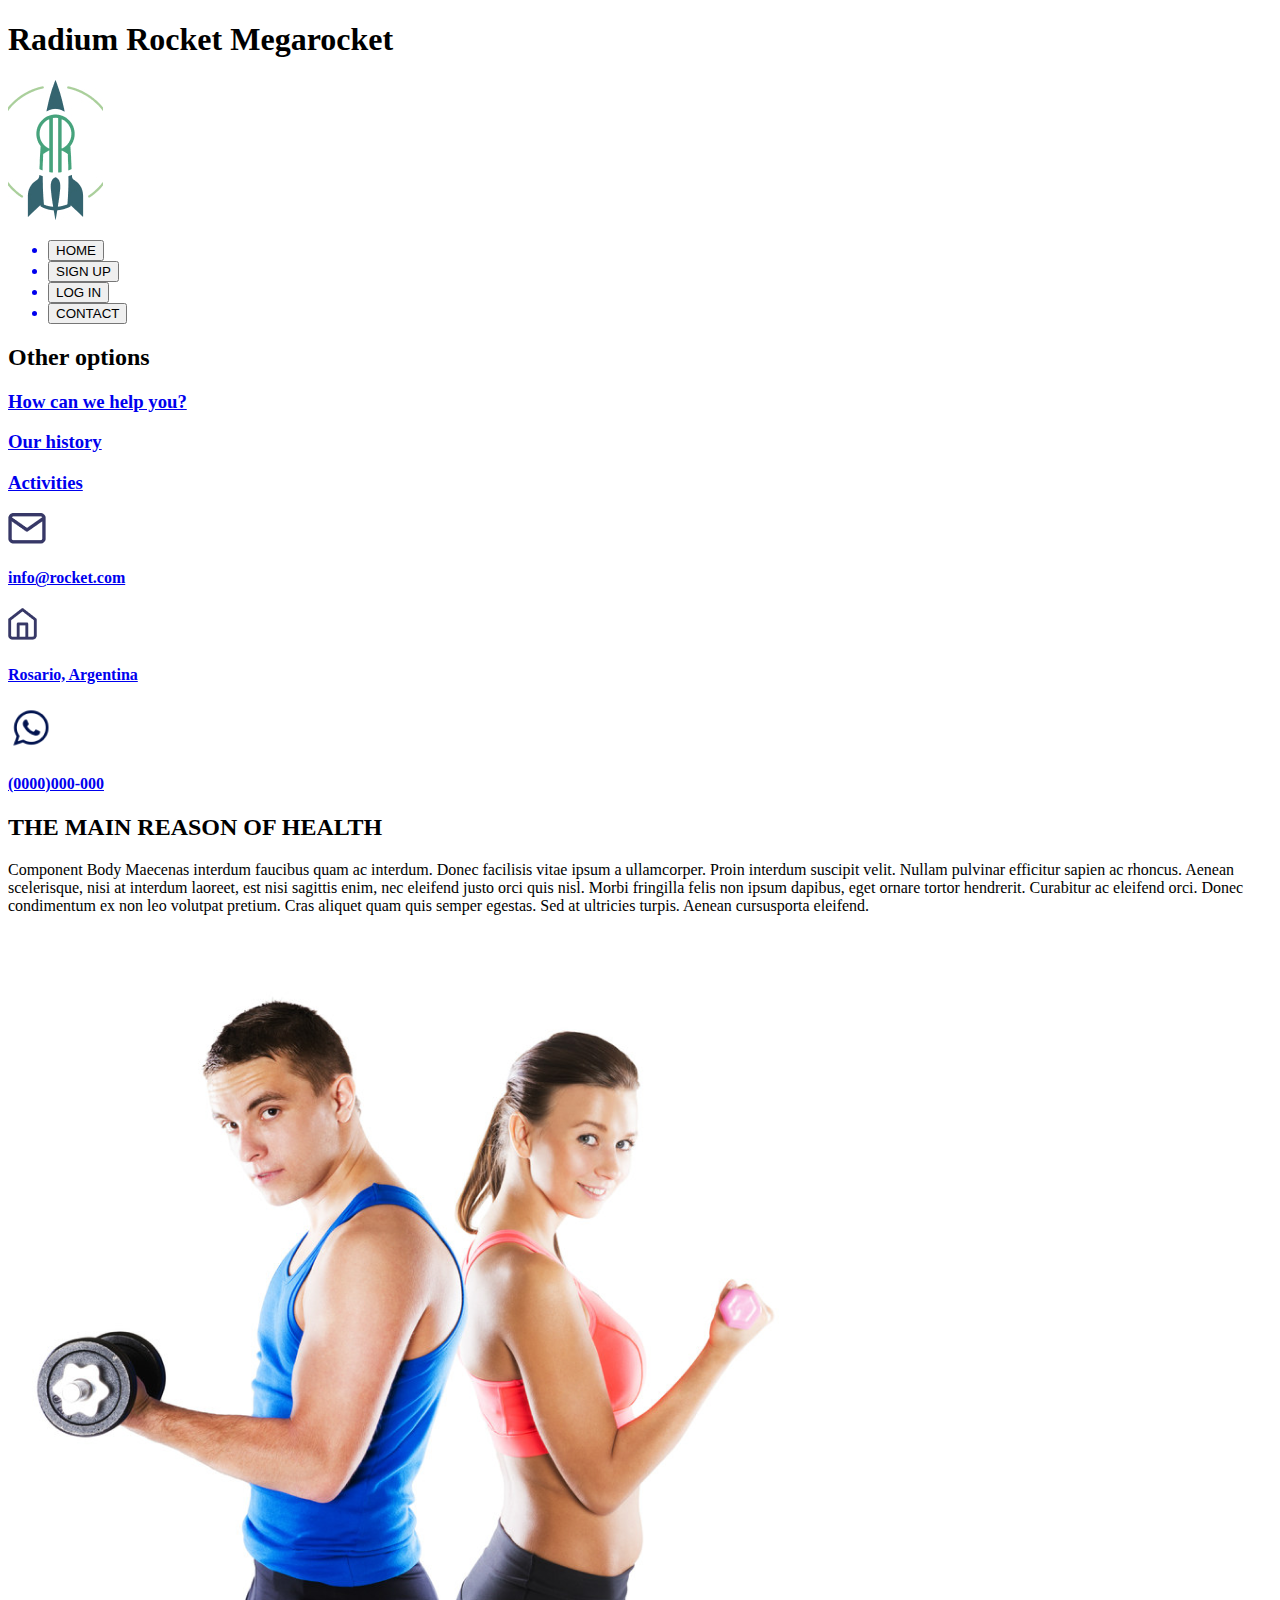
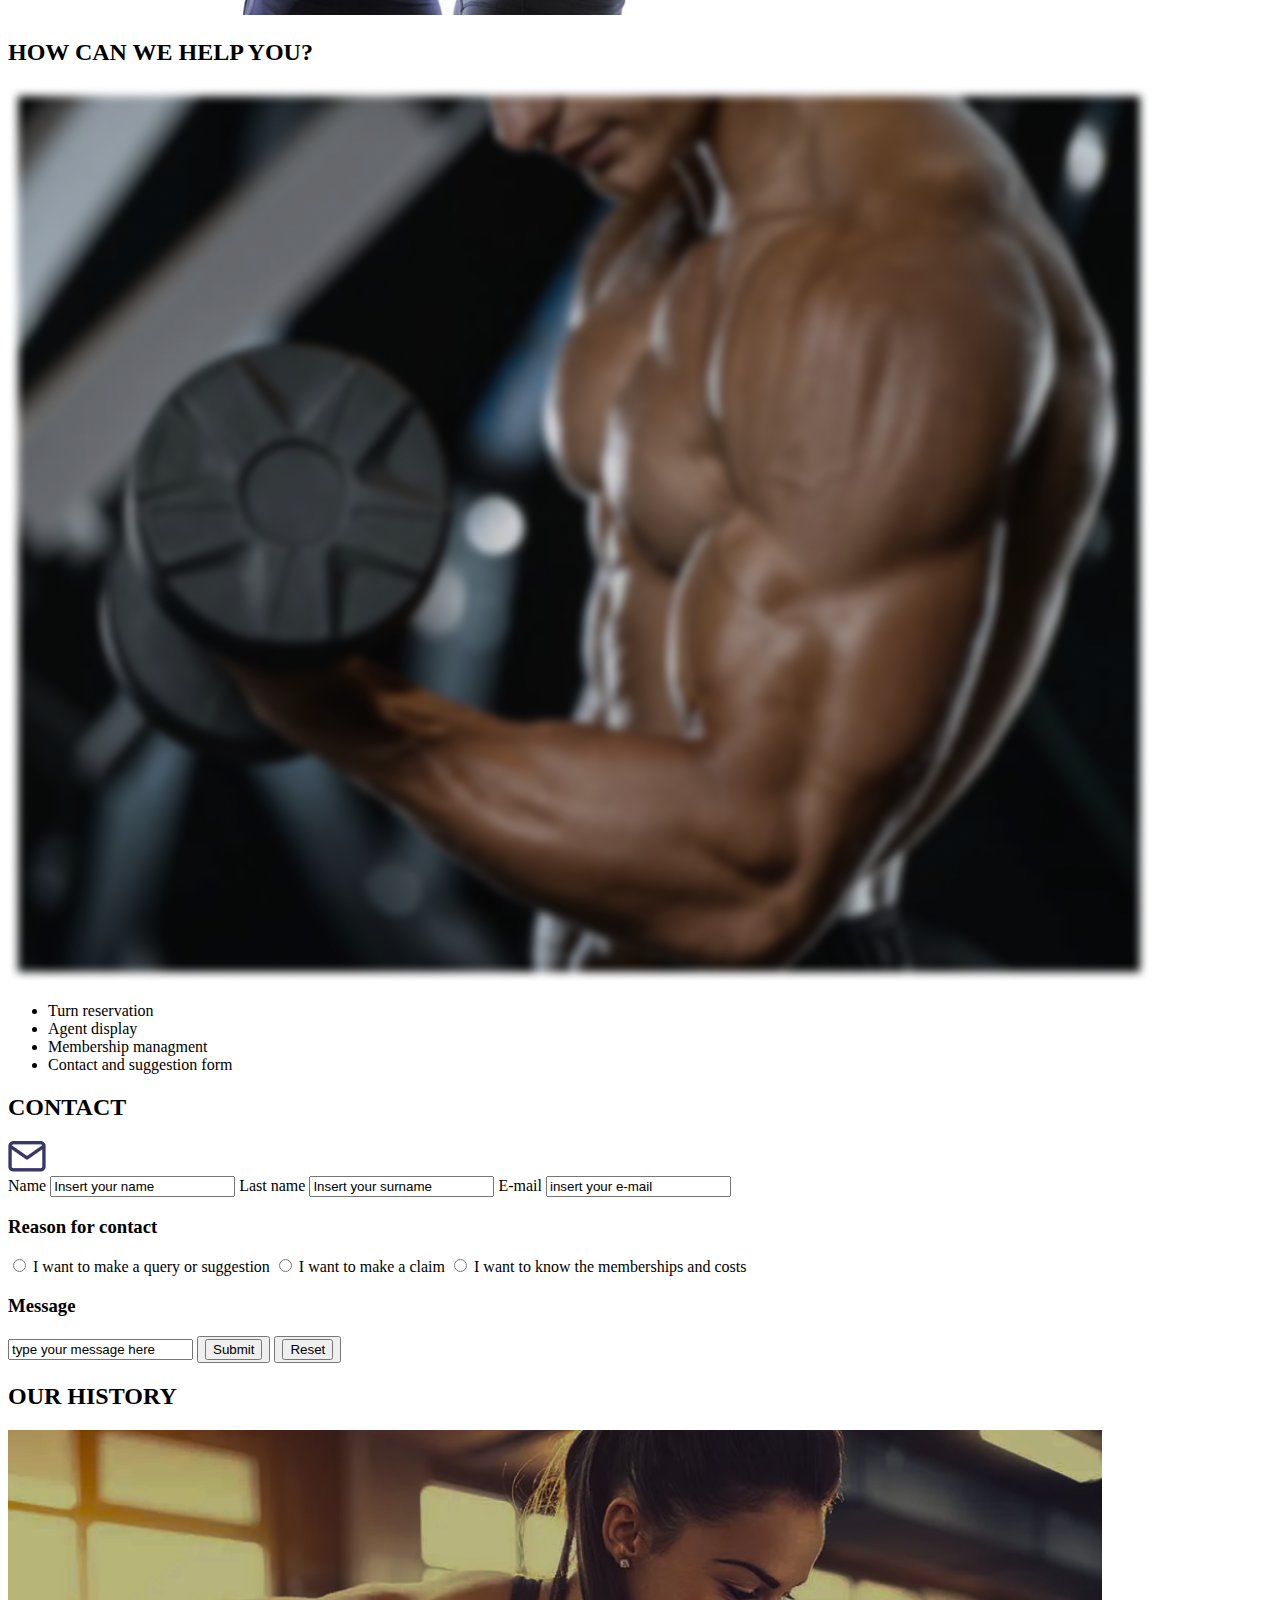
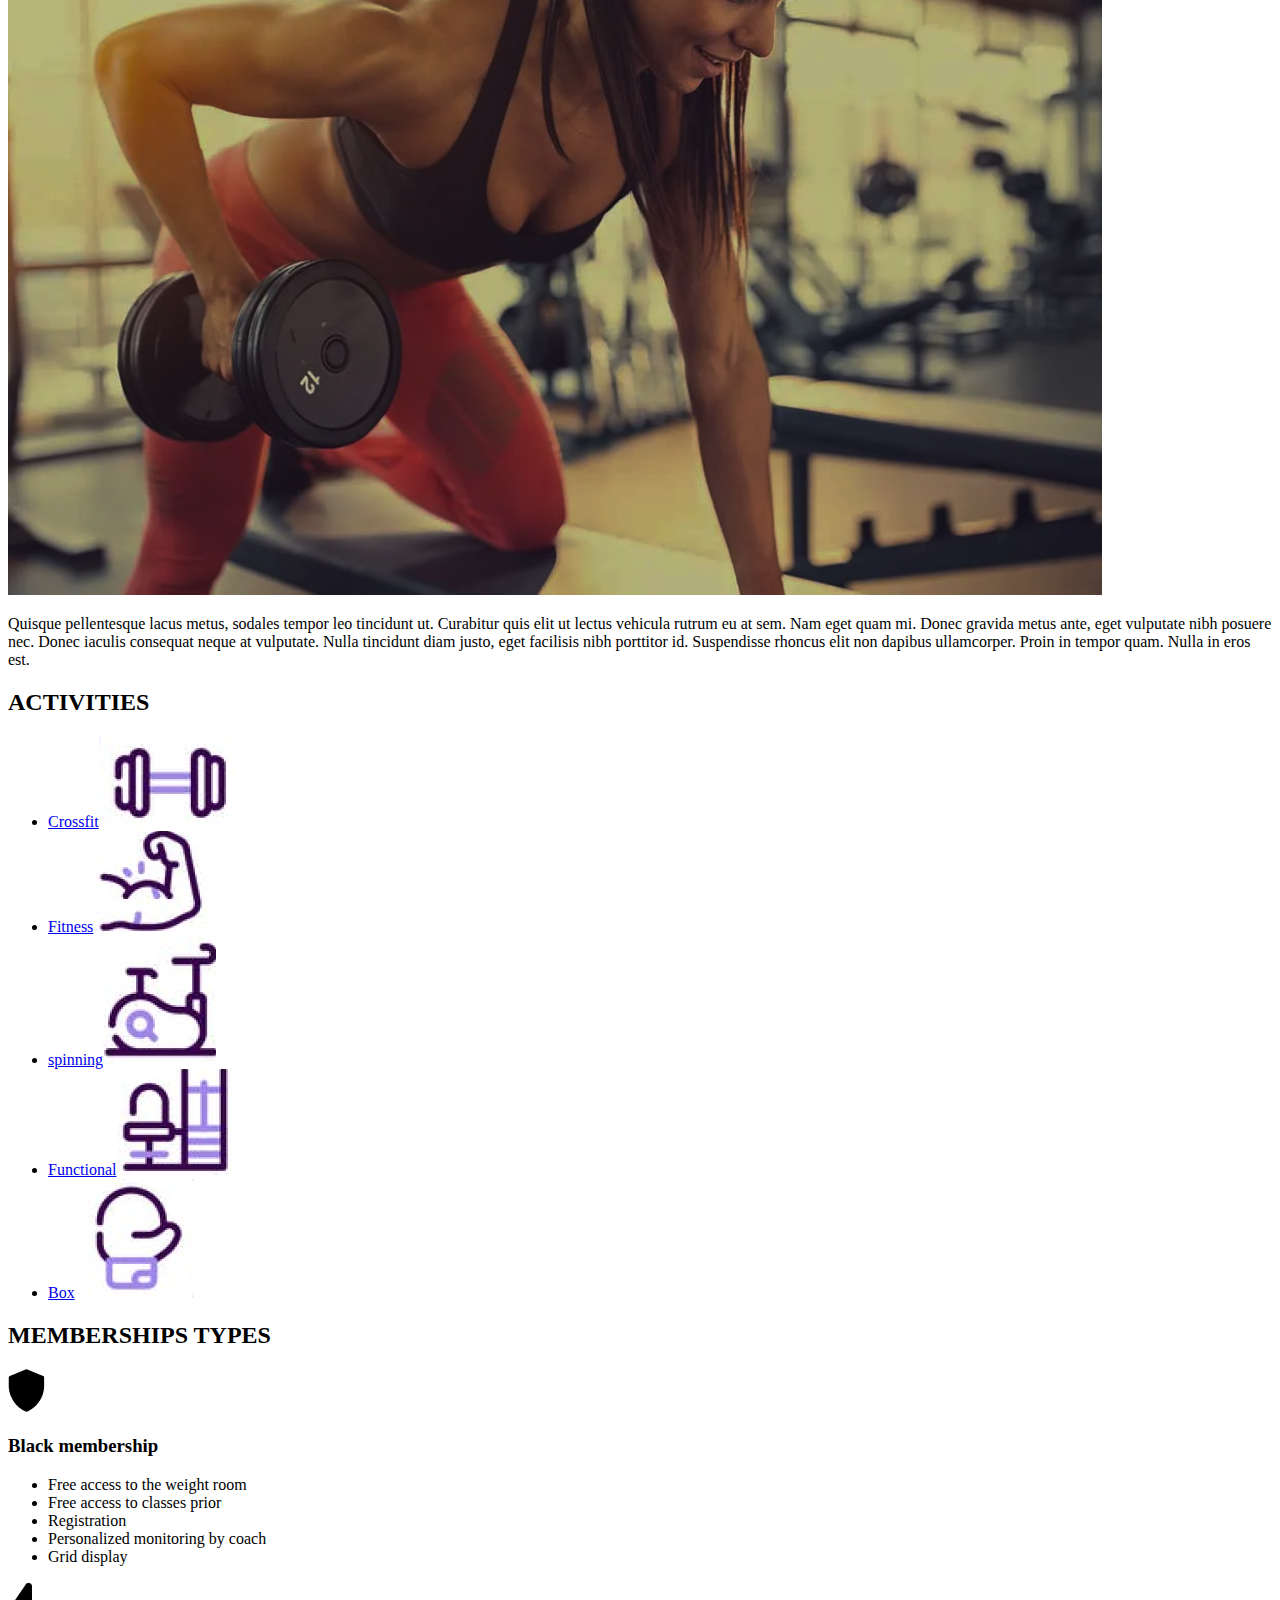
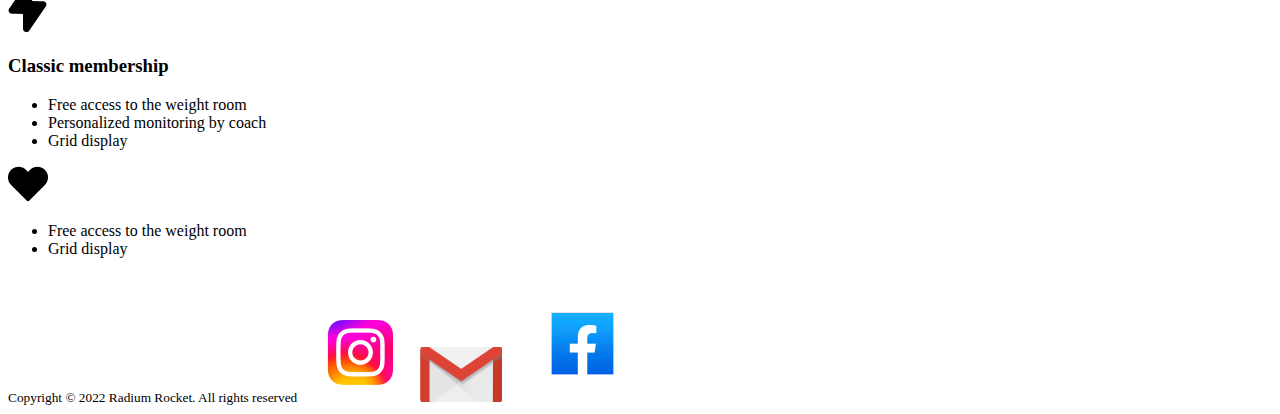
<file: Week-02/index.html>
<!DOCTYPE html>
<html>
    <head>
        <title> Radium Rocket Megarocket </title>
    </head>
    <body>
        <header>
            <h1>Radium Rocket Megarocket</h1>
        </header>
        <aside>
            <img src="./img/logo-rr.jpg" alt="Logoship">
            <nav>
                <ul>
                    <a href="#Presentation"><li><button>HOME</button></li></a>
                    <a href="wwww.signup.com"><li><BUtton>SIGN UP</BUtton></li></a>
                    <a href="www.login.com"><li><button>LOG IN</button></li></a>
                    <a href="#Contact"><li><button>CONTACT</li></button></a>
                </ul>
                <h2>Other options</h2>
                <a href="#How can we help you?"><h3>How can we help you?</h3></a>
                <a href="#Our history"><h3>Our history</h3></a>
                <a href="#activities and memberships"><h3>Activities</h3></a>
            </nav>
                <img src="./img/mail.png" alt="mail logoship">
                <a href="https://www.gmail.com/mail/help/intl/es/about.html?iframe"><h4>info@rocket.com</h4></a>
                <img src="./img/logo-casa.png" alt="house logoship">
                <a href="https://www.google.com.ar/maps/place/Rosario,+Santa+Fe/@-32.9520457,-60.7666799,12z/data=!3m1!4b1!4m6!3m5!1s0x95b6539335d7d75b:0xec4086e90258a557!8m2!3d-32.9587022!4d-60.6930416!16zL20vMDJ0YjE3"><h4>Rosario, Argentina</h4></a>
                <img src="./img/whatsapp.png" alt="whatsapp logoship">
                <a href="https://www.whatsapp.com/?lang=es"><h4>(0000)000-000</h4></a>
        </aside>
        <section id="Presentation">
            <h2>THE MAIN REASON OF HEALTH</h2>
            <p>
                Component Body Maecenas interdum faucibus quam ac interdum. Donec facilisis vitae ipsum a ullamcorper.
                Proin interdum suscipit velit. Nullam pulvinar efficitur sapien ac rhoncus. Aenean scelerisque,
                nisi at interdum laoreet, est nisi sagittis enim, nec eleifend justo orci quis nisl. Morbi fringilla
                felis non ipsum dapibus, eget ornare tortor hendrerit. Curabitur ac eleifend orci. Donec condimentum 
                ex non leo volutpat pretium. Cras aliquet quam quis semper egestas. Sed at ultricies turpis.
                Aenean cursusporta eleifend.
            </p>
            <img src="./img/hombre-mujer.png" alt="picture of a men and women donig excercise">
        </section>
        <section id="How can we help you?">
            <h2>HOW CAN WE HELP YOU?</h2>
            <img src="./img/hombre.png" alt="Picture of men arm">
            <ul>
                <li>Turn reservation</li>
                <li>Agent display</li>
                <li>Membership managment</a>
                <li>Contact and suggestion form</li>
            </ul>
        </section>
        <section id="Contact">
            <h2>CONTACT</h2>
            <img src="./img/mail.png" alt="mail logoship">
            <form action="/contact">
                <label for="fname">Name</label>
                <input type="Insert your name" id="Name" name="fname" value="Insert your name">
                <label for="lname">Last name</label>
                <input type="Insert your last name" id="lname" name="lname" value="Insert your surname">
                <label for="E-mail">E-mail</label>
                <input type="insert your e-mail" id="E-mail" name="E-mail" value="insert your e-mail">
            </form>
            <h3>Reason for contact</h3>
            <form>
                <input type="radio" name="Reason for contact" value="query">
                <label>I want to make a query or suggestion</label>
                <input type="radio" name="Reason for contact" value="claim">
                <label>I want to make a claim</label>
                <input type="radio" name="Reason for contact" value="membrships and costs">
                <label>I want to know the memberships and costs</label>
            </form>
            <h3>Message</h3>
            <input type="text" name="message" value="type your message here">
            <button>
                <input type="submit">
            </button>
            <button>
                <input type="reset">
            </button>
        </section>
        <section id="Our history">
            <h2>OUR HISTORY</h2>
            <img src="./img/mujer-mancuerna.png" alt="Women with a dumbbell">
            <p>
                Quisque pellentesque lacus metus, sodales tempor leo tincidunt ut.
                Curabitur quis elit ut lectus vehicula rutrum eu at sem. Nam eget quam mi. 
                Donec gravida metus ante, eget vulputate nibh posuere nec. Donec iaculis consequat
                neque at vulputate. Nulla tincidunt diam justo, eget facilisis nibh porttitor id.
                Suspendisse rhoncus elit non dapibus ullamcorper. Proin in tempor quam. Nulla in eros est.
            </p>
        </section>
        <section id="activities and memberships">
            <h2>ACTIVITIES</h2>
            <ul>
                <li><a href="crossfit">Crossfit</a><img src="img/mancuerna.png" alt="dumbbell"></li>
                <li><a href="fitness">Fitness</a><img src="img/brazo.png" alt="arm"></li>
                <li><a href="spinning">spinning</a><img src="img/spining.png" alt="stationary bike"></li>
                <li><a href="functional">Functional</a><img src="img/functional.png" alt="functional machine"></li>
                <li><a href="box">Box</a><img src="img/box.png" alt="boxing glove"></li>
            </ul>
            <h2>MEMBERSHIPS TYPES</h2>
            <a href="www.black.com"><img src="img/black.png" alt="shield"></a>
            <h3>Black membership</h3>
            <ul>
                <li>Free access to the weight room</li>
                <li>Free access to classes prior</li>
                <li>Registration</li>
                <li>Personalized monitoring by coach</li>
                <li>Grid display</li>
            </ul>
            <a href="www.classic.com"><img src="img/classic.png" alt="ray"></a>
            <h3>Classic membership</h3>
            <ul>
                <li>Free access to the weight room</li>
                <li>Personalized monitoring by coach</li>
                <li>Grid display</li>
            </ul>
            <a href="www.only.com"><img src="img/only.png" alt="Heart"></a>
            <ul>
                <li>Free access to the weight room</li>
                <li>Grid display</li>
            </ul>
        </section>
        <footer>
            <small>
            Copyright © 2022 Radium Rocket. All rights reserved
            </small>
            <a href="https://www.instagram.com/"><img src="img/instagram.png" alt="instagram logoship"></a>
            <a href="https://www.google.com/intl/es-419/gmail/about/"><img src="img/gmail.png" alt="gmail logoship"></a>
            <a href="https://www.facebook.com/"><img src="img/facebook.png" alt="facebook logoship"></a>
        </footer>
    </body>
</html>
</file>
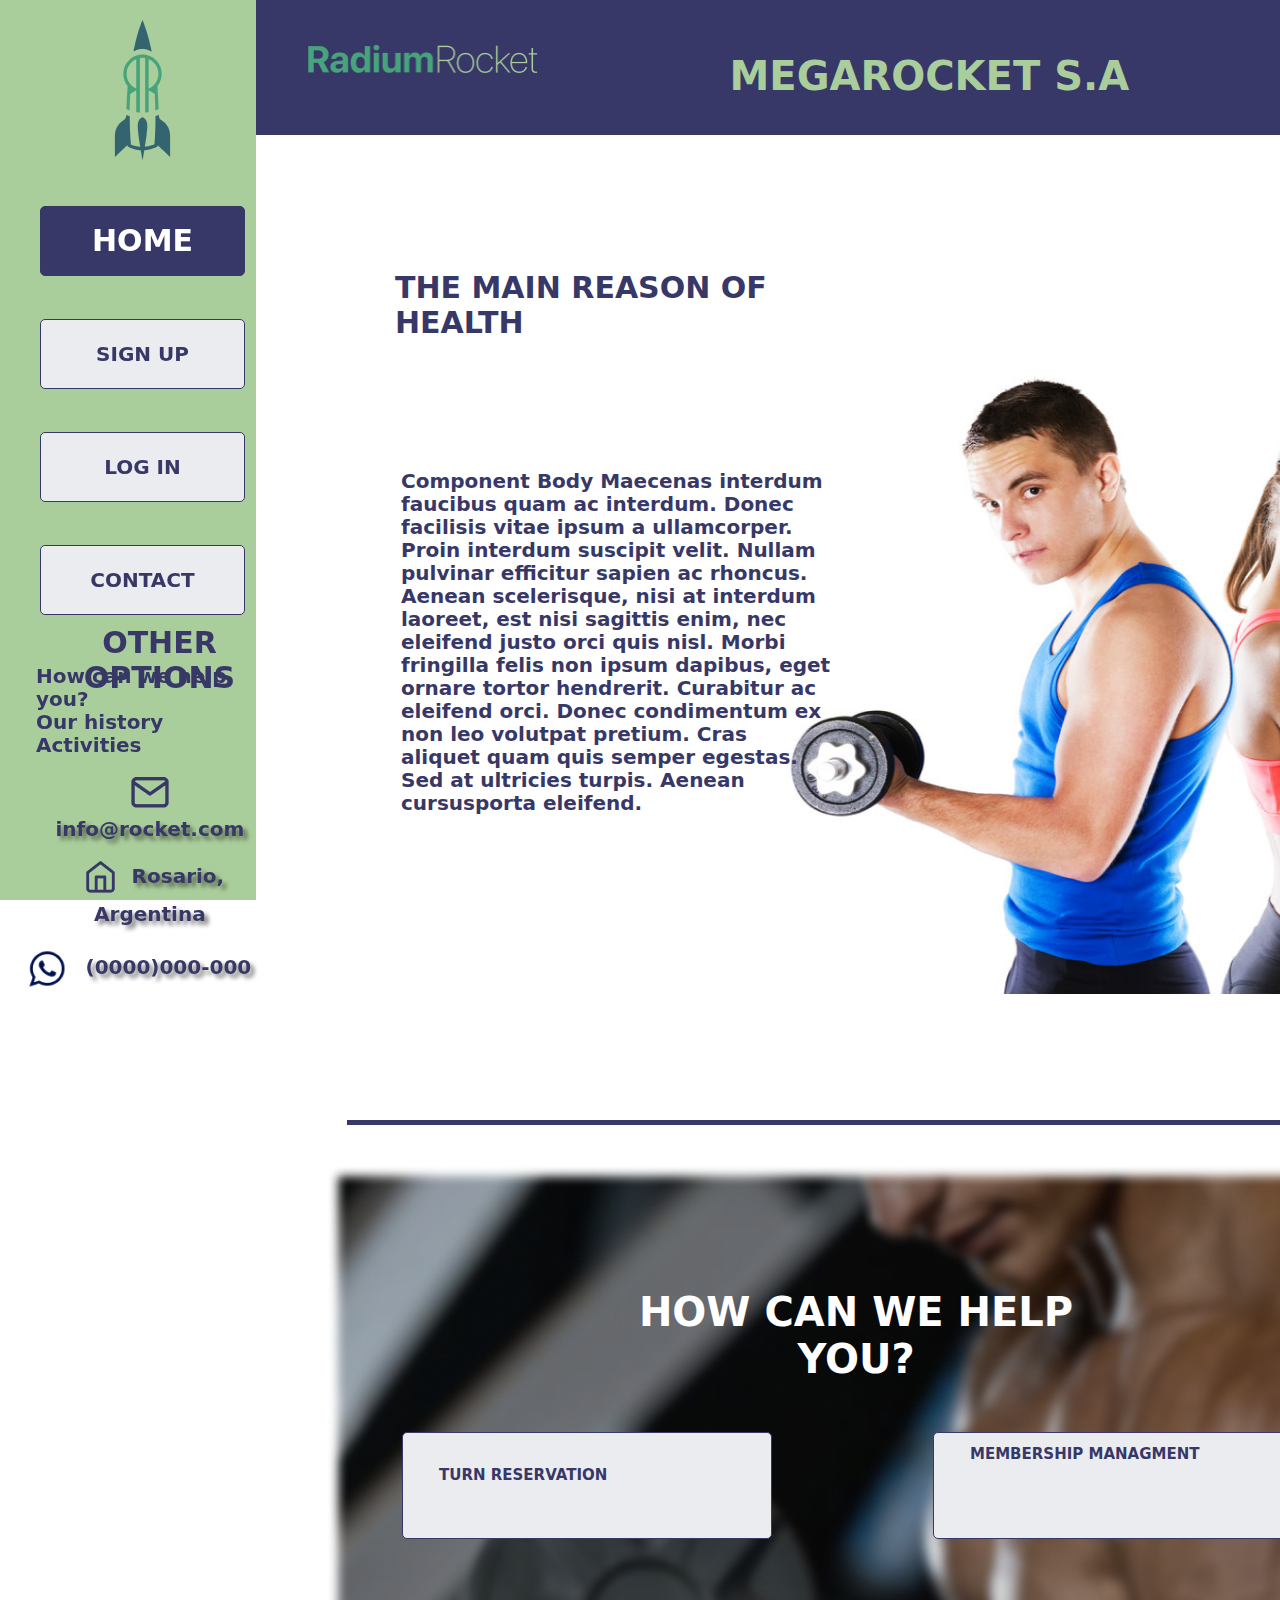
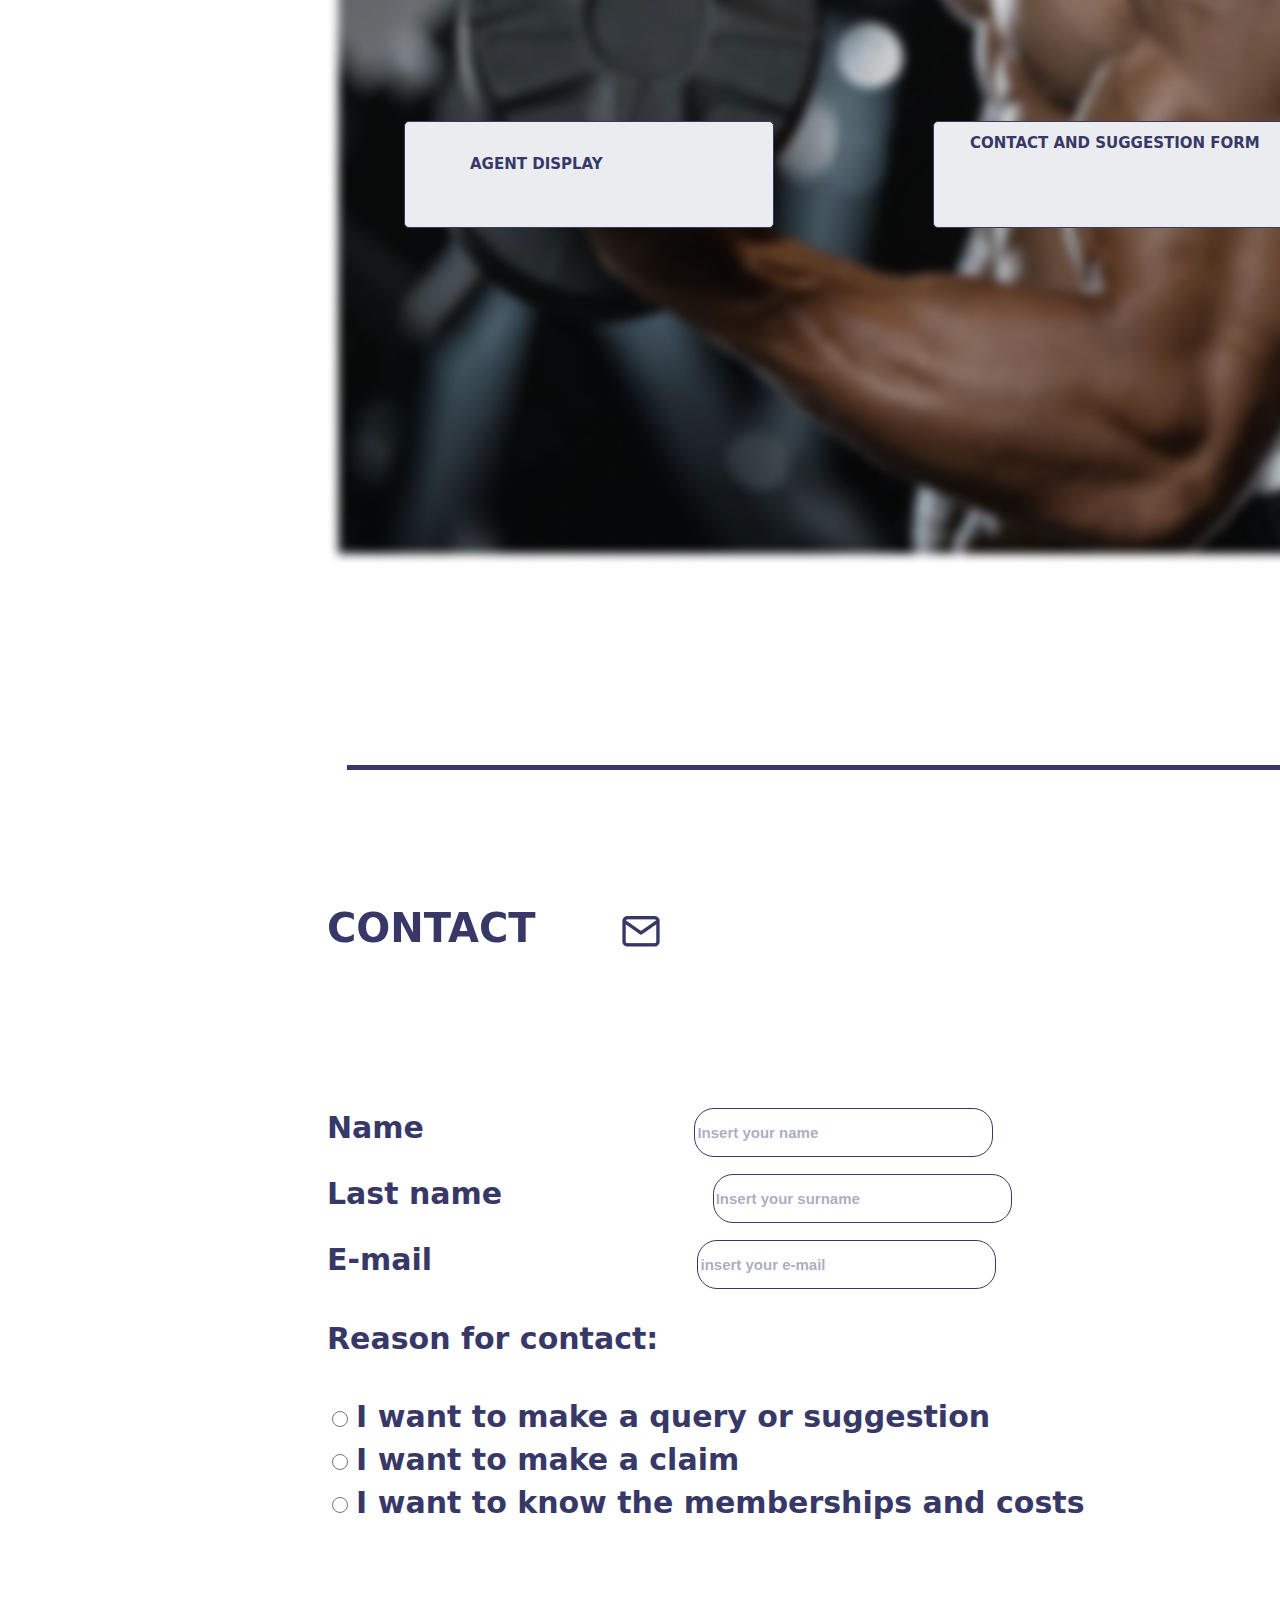
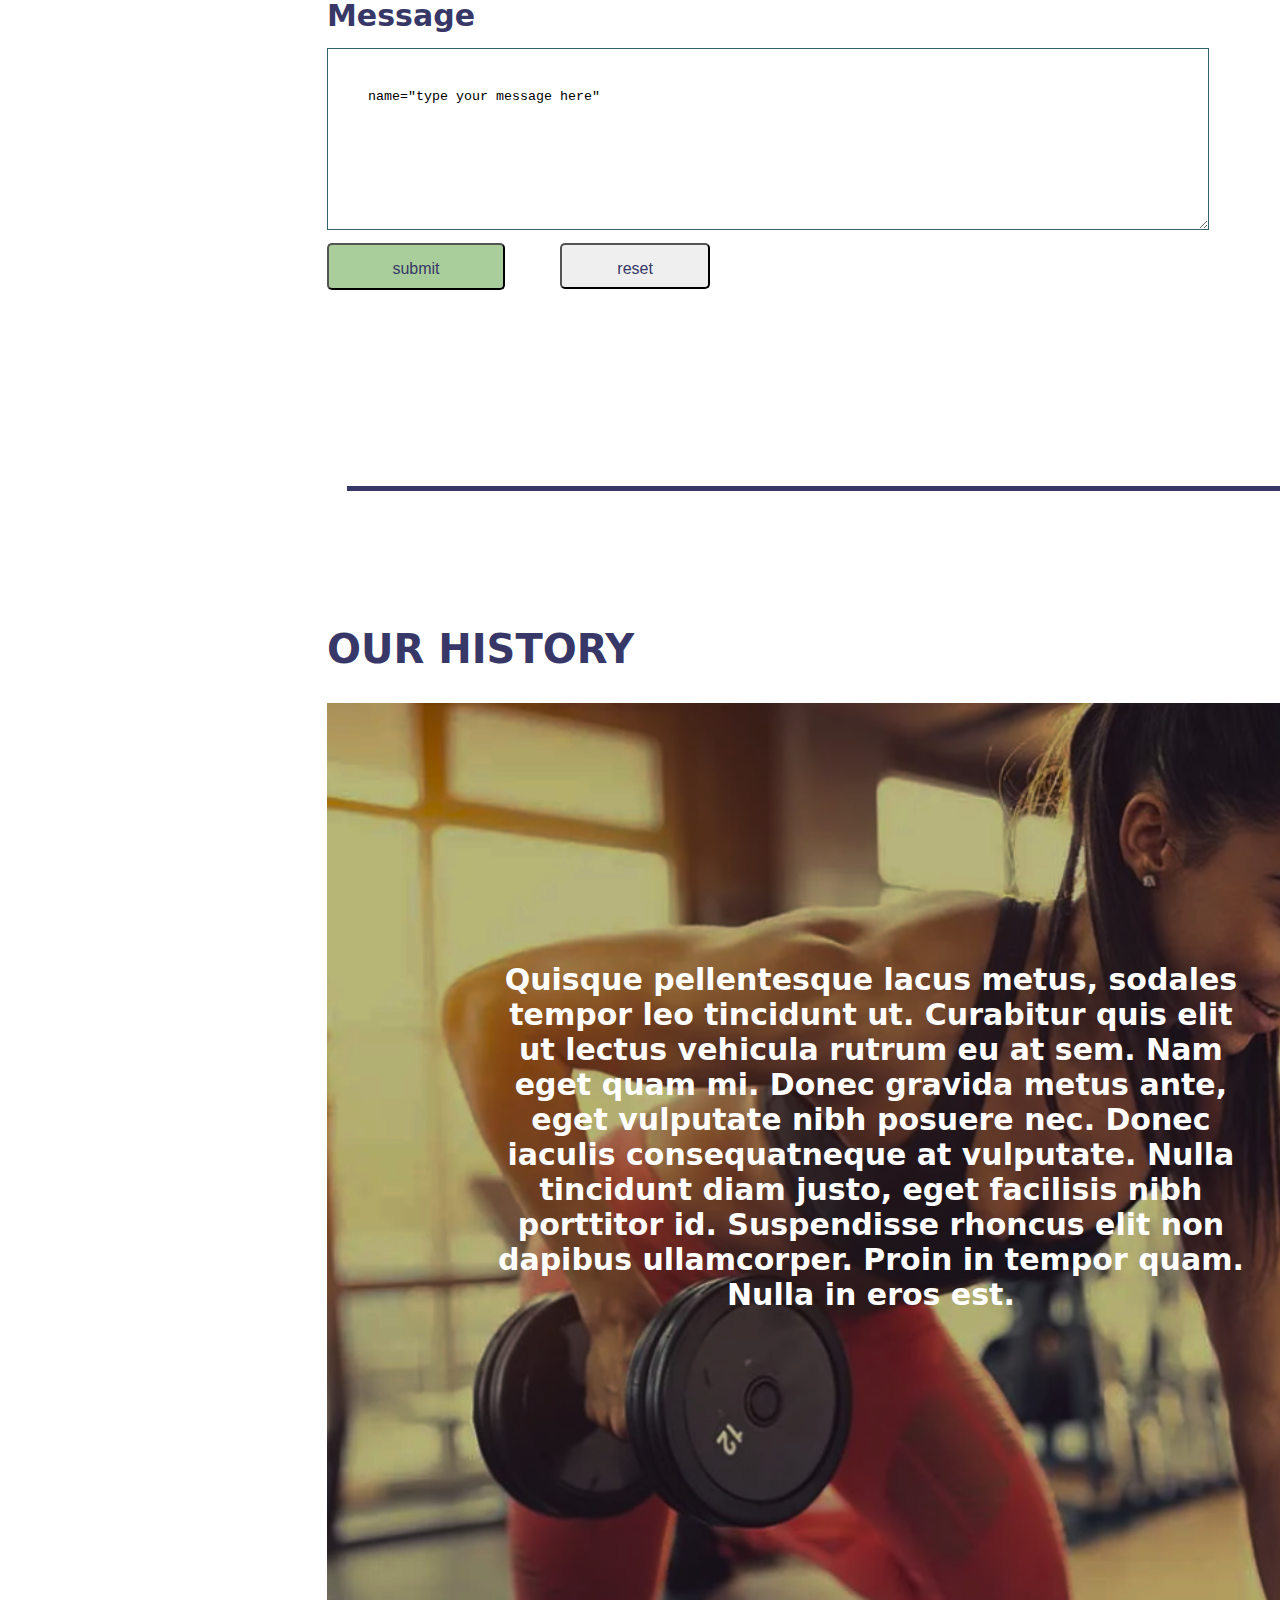
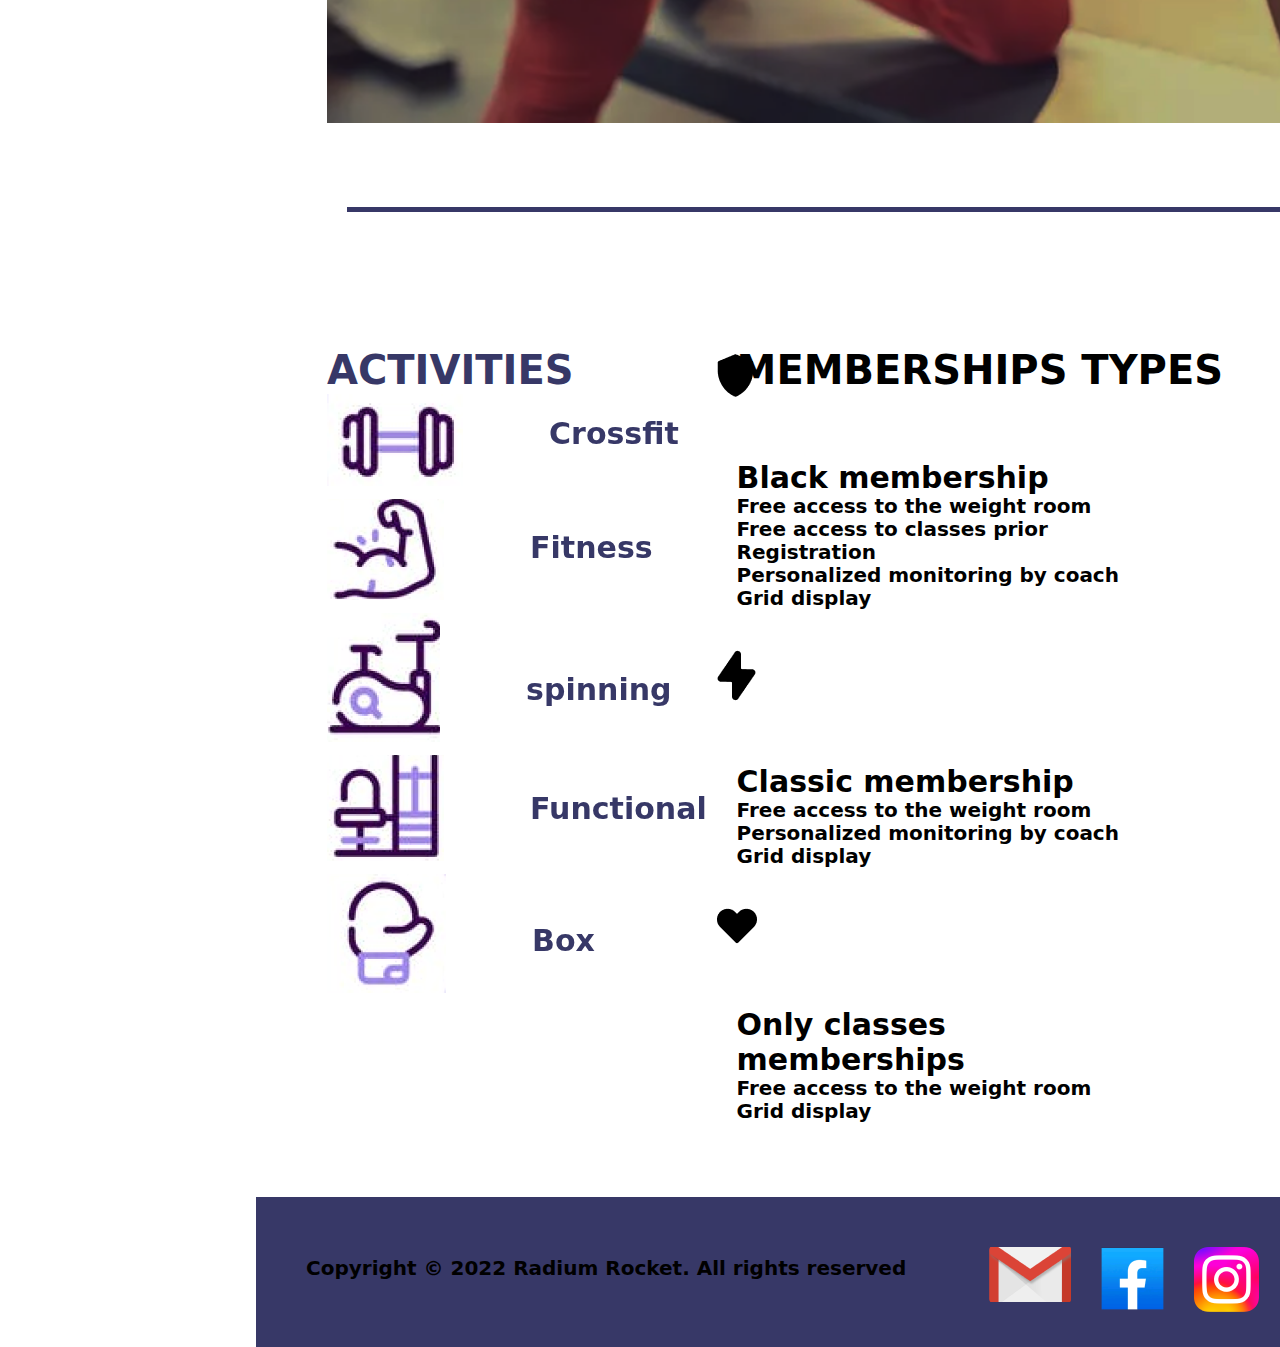
<file: Week-03/index.html>
<!DOCTYPE html>
<html>
    <head>
        <meta charset="UTF-8">
        <meta http-equiv="X-UA-Compatible" content="IE=edge">
        <meta name="viewport" content="width=device-width, initial-scale=1.0">
        <title> Radium Rocket Megarocket </title>
        <link rel="stylesheet" href="css/resets.css">
        <link rel="stylesheet" href="css/styles.css">
    </head>
    <body>
        <header class="header">
            <img src="./img/LOGO-RR 2 1.png" alt="Radium Rocket logoship" class="rr-logoship">
            <h1>MEGAROCKET S.A</h1>
        </header>
        <aside class="aside"> 
            <img class="radium" src="./img/logo-rr.png" alt="Logoship">
            <nav>
                <ul>
                    <li>
                        <a href="#Presentation" class="aside-button home">
                            HOME
                        </a>
                    </li>
                    <li>
                        <a href="wwww.signup.com" class="signup aside-button">
                            SIGN UP
                        </a>
                    </li>
                    <li>
                        <a href="www.login.com" class="login aside-button">
                            LOG IN
                        </a>
                    </li>
                    <li>
                        <a href="#Contact" class="contact aside-button">
                            CONTACT
                        </a>
                    </li>
                </ul>
                <p class="other">OTHER OPTIONS</p>
           
                    <a href="#h" class="questions">How can we help you?</a>
                    <a href="#Our history" class="questions">Our history</a>
                    <a href="#activities-memberships" class="questions">Activities</a>
            </nav>
            <ul id="info" class="links">
                <li>
                    <a href="info@rocket.com"> 
                        <img src="./img/mail.png" alt="mail logoship">
                        info@rocket.com
                    </a>
                </li>    
                <li>
                    <a href="https://www.google.com.ar/maps/place/Rosario,+Santa+Fe/@-32.9520457,-60.7666799,12z/data=!3m1!4b1!4m6!3m5!1s0x95b6539335d7d75b:0xec4086e90258a557!8m2!3d-32.9587022!4d-60.6930416!16zL20vMDJ0YjE3">
                        <img src="./img/logo-casa.png" alt="house logoship">
                        Rosario, Argentina
                    </a>    
                </li>
                <li>
                    <a href="(0000)000-000">
                        <img src="./img/whatsapp.png" alt="whatsapp logoship">
                        (0000)000-000            
                    </a>
                </li>
            </ul>
        </aside>
        <main>
            <section id="presentation" class="section-first">
                <h2>THE MAIN REASON OF HEALTH</h2>
                <p>
                    Component Body Maecenas interdum faucibus quam ac interdum. Donec facilisis vitae ipsum a ullamcorper.
                    Proin interdum suscipit velit. Nullam pulvinar efficitur sapien ac rhoncus. Aenean scelerisque,
                    nisi at interdum laoreet, est nisi sagittis enim, nec eleifend justo orci quis nisl. Morbi fringilla
                    felis non ipsum dapibus, eget ornare tortor hendrerit. Curabitur ac eleifend orci. Donec condimentum 
                    ex non leo volutpat pretium. Cras aliquet quam quis semper egestas. Sed at ultricies turpis.
                    Aenean cursusporta eleifend.
                </p>
                <img src="./img/hombre-mujer.png" alt="picture of a men and women donig excercise" class="men and women donig excercise">
            </section>
            <div class="line"></div>
            <section id="h" class="section">
                    <h2 class="h2-howcanwehelpyou">HOW CAN WE HELP YOU?</h2>
                    <ul class="how-can-we-help-you">
                        <li>
                            <p>TURN RESERVATION</p>
                        </li>
                        <li>
                            <p> AGENT DISPLAY</p> 
                        </li>
                        <li>
                            <p>MEMBERSHIP MANAGMENT</p>
                        </li>
                        <li>
                            <p>CONTACT AND SUGGESTION FORM</p>
                        </li>
                    </ul>
            </section>
            <div class="line"></div>
            <section id="Contact" class="section">
                <h2 class="contact1">CONTACT</h2>
                <img src="./img/mail.png" alt="mail logoship" class="mail-logo">
                <form>
                    <label for="Name" class="fname">
                        Name
                        <input type="Insert your name" id="Name" name="fname" value="Insert your name">
                    </label>
                    <label for="lname" class="fname">
                        Last name
                        <input type="Insert your last name" id="lname" name="lname" value="Insert your surname">
                    </label>
                    <label for="E-mail" class="fname">
                        E-mail
                        <input type="insert your e-mail" id="E-mail" name="E-mail" value="insert your e-mail">
                    </label>
                    <h3 class="reason">Reason for contact:</h3>
                    <ul class="radio">
                        <li>
                        <input type="radio" id="make-query" name="make-query" value="query">
                        <label for="make-query">I want to make a query or suggestion</label>
                        </li>
                        <li>
                        <input type="radio" id= "claim" name="Reason for contact" value="claim">
                        <label for="claim">I want to make a claim</label>
                        </li>
                        <li>
                        <input type="radio" id="memberships" name="Reason for contact" value="membrships and costs">
                        <label for="memberships">I want to know the memberships and costs</label>
                        </li>
                    </ul>
                    <label for="message"><h3 class="message">Message</h3></label>
                    <textarea>name="type your message here"</textarea>
                    <div class="buttoms">
                        <button class="submit" type="submit">submit</button>
                        <button class="reset" type="reset">reset</button>
                    </div> 
                </form>
            </section>
            <div class="line"></div>
            <section id="Our-history" class="section">
                <h2>OUR HISTORY</h2>
                <div class="dumbeel">
                    <p class="text-dumbeel">
                        Quisque pellentesque lacus metus, sodales tempor
                        leo tincidunt ut. Curabitur quis elit ut lectus
                        vehicula rutrum eu at sem. Nam eget quam mi. 
                        Donec gravida metus ante, eget vulputate nibh posuere nec.
                        Donec iaculis consequatneque at vulputate. Nulla tincidunt
                        diam justo, eget facilisis nibh porttitor id. Suspendisse
                        rhoncus elit non dapibus ullamcorper. Proin in tempor quam.
                        Nulla in eros est.
                    </p>
                </div> 
            </section>
            <div class="line"></div>
            <section id="activities-memberships" class="section-first">
                <article class="activities">
                    <h2>ACTIVITIES</h2>
                        <ul class="lista-act">
                            <li> 
                                <img src="img/mancuerna.png" alt="dumbbell">
                                <a href="crossfit">Crossfit</a>
                            </li>
                            <li>
                                <img src="img/brazo.png" alt="arm">
                                <a href="fitness">Fitness</a>
                            </li>
                            <li>
                                <img src="img/spining.png" alt="stationary bike">
                                <a href="spinning">spinning</a>
                            </li>
                            <li>
                                <img src="img/functional.png" alt="functional machine">
                                <a href="functional">Functional</a>
                            </li>
                            <li>
                                <img src="img/box.png" alt="boxing glove">
                                <a href="box">Box</a>
                            </li>
                        </ul>
                </article>
                <article class="memberships">  
                    <h2>MEMBERSHIPS TYPES</h2>
                    <div class="memberships-img">
                        <img src="img/black.png" alt="shield">
                        <div class="memberships-list">
                            <h3>Black membership</h3>
                            <ul>
                                <li>Free access to the weight room</li>
                                <li>Free access to classes prior</li>
                                <li>Registration</li>
                                <li>Personalized monitoring by coach</li>
                                <li>Grid display</li>
                            </ul>
                        </div>
                    </div>
                    <div class="memberships-img">
                        <img src="img/classic.png" alt="ray"></a>
                        <div class="memberships-list">
                            <h3>Classic membership</h3>
                            <ul>
                                <li>Free access to the weight room</li>
                                <li>Personalized monitoring by coach</li>
                                <li>Grid display</li>
                            </ul>
                        </div>
                    </div>
                    <div class="memberships-img">
                        <img src="img/only.png" alt="Heart"></a>
                        <div class="memberships-list">
                            <h3>Only classes memberships</h3>
                            <ul>
                                <li>Free access to the weight room</li>
                                <li>Grid display</li>
                            </ul>
                        </div>
                    </div>
                        
                    </article>
                </section>
        </main>
        <footer>
            <small>
                Copyright © 2022 Radium Rocket. All rights reserved
            </small>
            <a href="https://www.instagram.com/"><img src="img/inst.png" alt="instagram logoship"></a>
            <a href="https://www.facebook.com/"><img src="img/face.png" alt="facebook logoship"></a>
            <a href="https://www.google.com/intl/es-419/gmail/about/"><img src="img/maill.png" alt="gmail logoship"></a>
        </footer>
    
    </body>
</html>
</file>
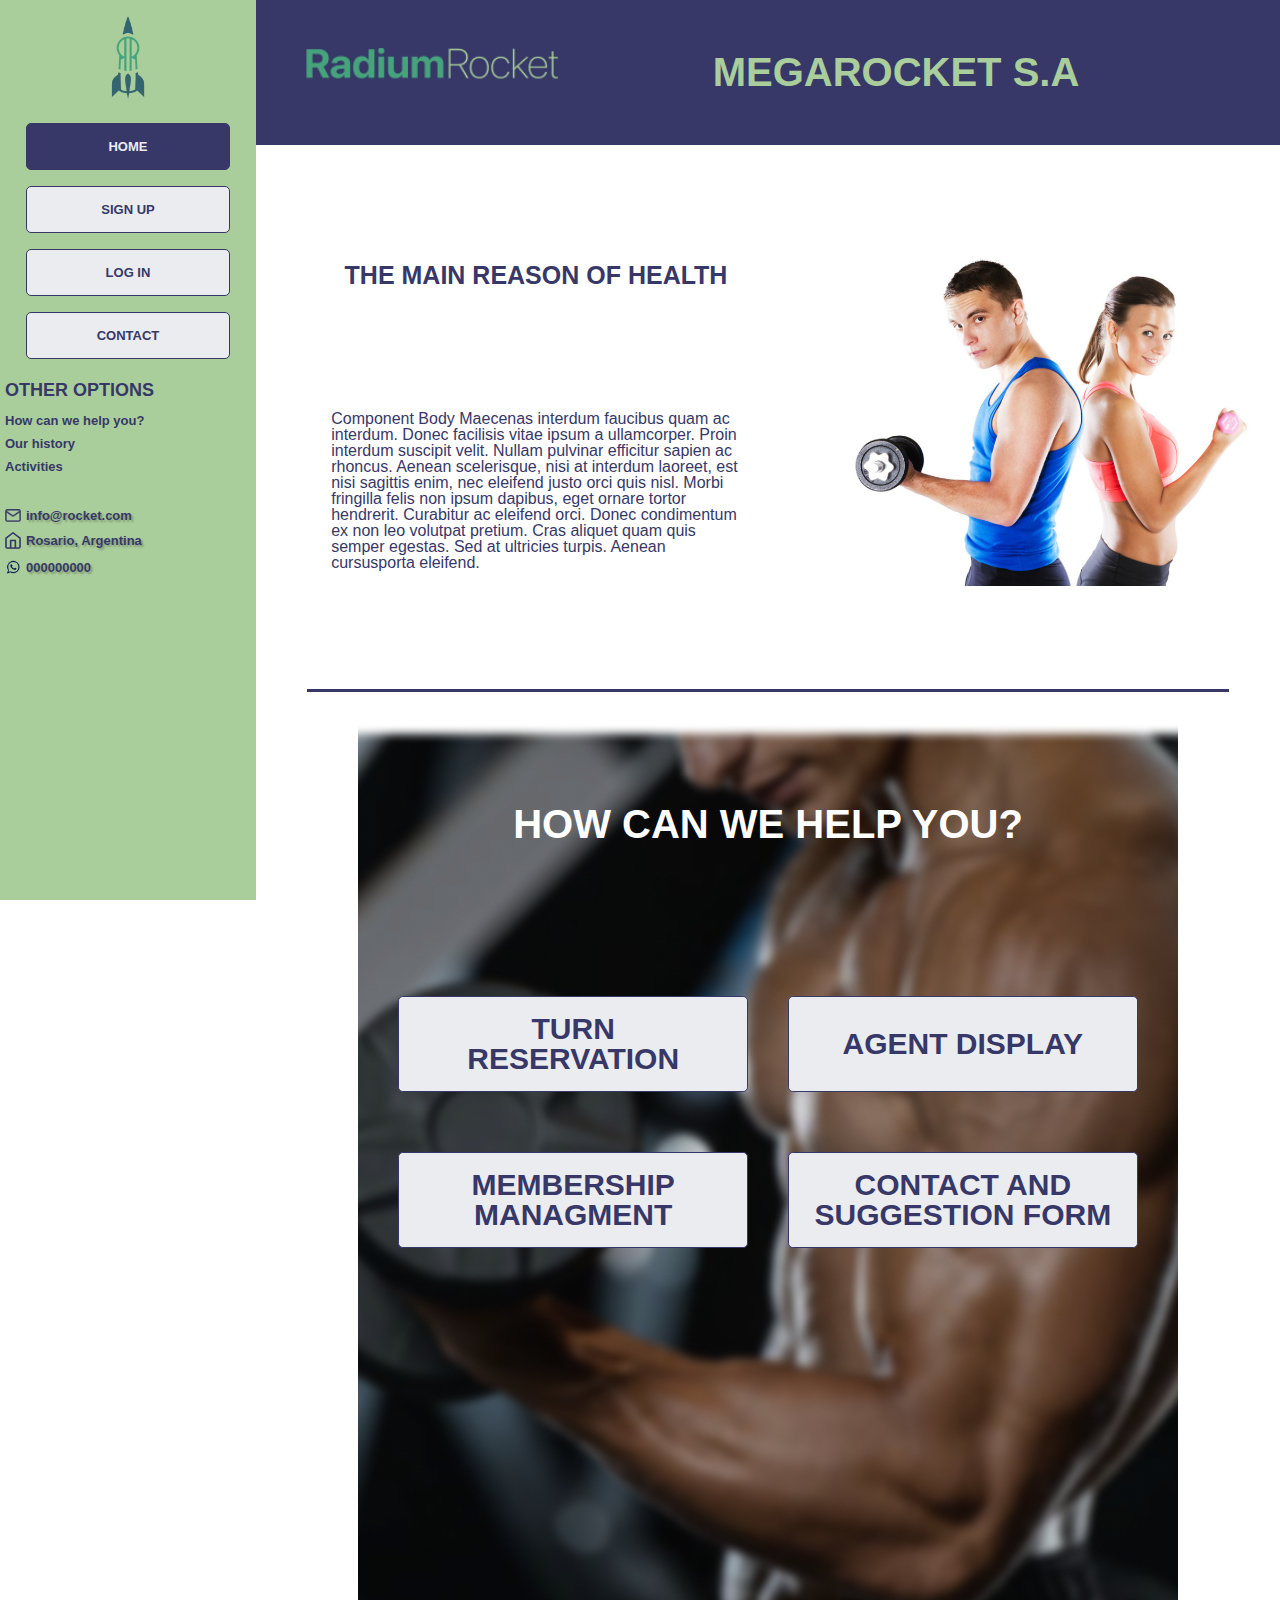
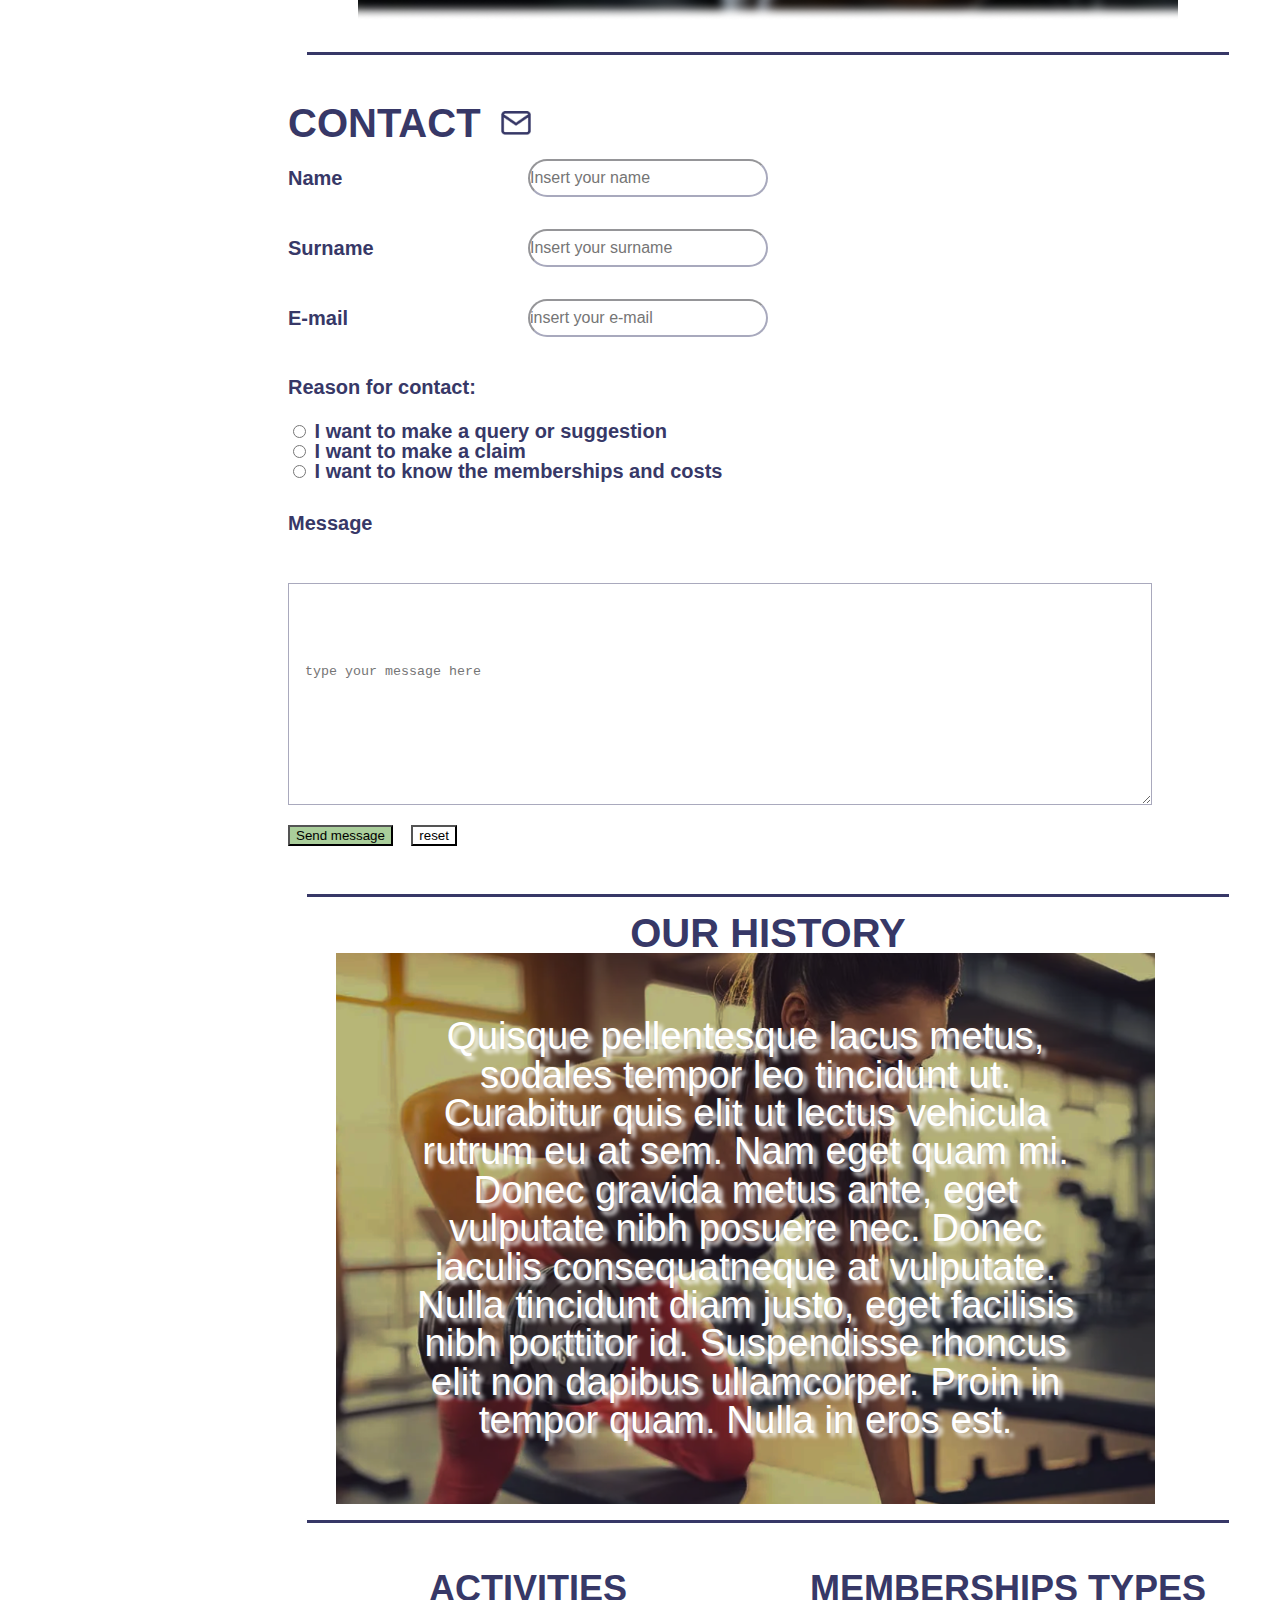
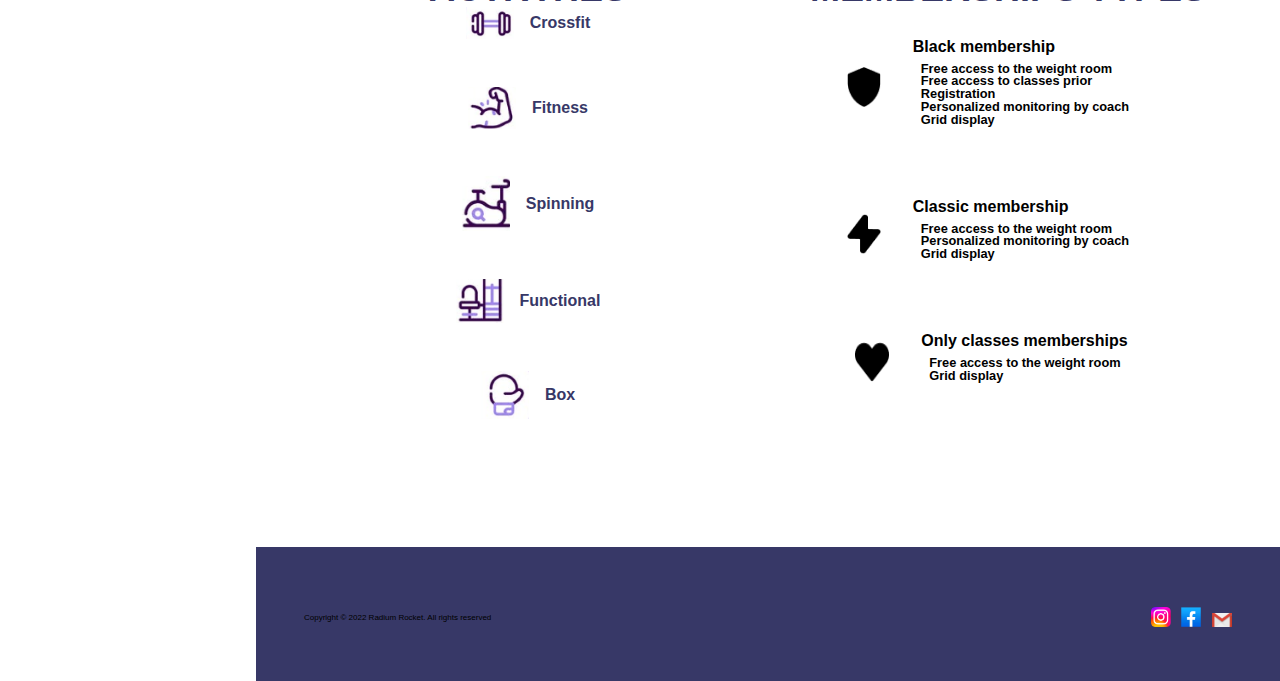
<file: week-04/index.html>
<!DOCTYPE html>
<html>
    <head>
        <meta charset="UTF-8">
        <meta http-equiv="X-UA-Compatible" content="IE=edge">
        <meta name="viewport" content="width=device-width, initial-scale=1.0">
        <title> Radium Rocket Megarocket </title>
        <link rel="stylesheet" href="css/resets.css">
        <link rel="stylesheet" href="css/style.css">
        <link rel="stylesheet" href="css/aside.css">
        <link rel="stylesheet" href="css/footer.css">
        <link rel="stylesheet" href="css/header.css">
        <link rel="stylesheet" href="css/main.css">
    </head>
    <body>
        <aside> 
            <img src="./img/menu.png" alt="menu logoship" class="menu">
            <div class="aside-reset">
                <img class="radium" src="./img/logo-rr.png" alt="Logoship">
                <div class="div-aside">
                    <nav class="aside-reset-nav">
                        <ul class="buttons-aside">
                            <li>
                                <a href="#Presentation">
                                    HOME
                                </a>
                            </li>
                            <li>
                                <a href="wwww.signup.com">
                                    SIGN UP
                                </a>
                            </li>
                            <li>
                                <a href="www.login.com">
                                    LOG IN
                                </a>
                            </li>
                            <li>
                                <a href="#Contact">
                                    CONTACT
                                </a>
                            </li>
                        </ul>
                        <div class="other-options">                           
                            <h2 class="other-title">OTHER OPTIONS</h2>
                                <a href="#how-can-i-help">How can we help you?</a>
                                <a href="#Our-history">Our history</a>
                                <a href="#activities-memberships">Activities</a>
                        </div>
                    </nav>
                    <ul class="info-aside">
                        <li>
                            <img src="./img/mail.png" alt="mail logoship">
                            <a href="info@rocket.com" class="information-extra">info@rocket.com</a>
                        </li>    
                        <li>
                            <img src="./img/logo-casa.png" alt="house logoship">
                            <a href="https://www.google.com.ar/maps/place/Rosario,+Santa+Fe/@-32.9520457,-60.7666799,12z/data=!3m1!4b1!4m6!3m5!1s0x95b6539335d7d75b:0xec4086e90258a557!8m2!3d-32.9587022!4d-60.6930416!16zL20vMDJ0YjE3" class="information-extra">
                                Rosario, Argentina</a>    
                        </li>
                        <li>
                            <img src="./img/whatsapp.png" alt="whatsapp logoship">
                            <a href="(0000)000-000" class="information-extra watsapp">000000000</a>
                        </li>
                    </ul>
                </div> 
            </div> 
            <div class="extra-aside">
            <h2>MEGA ROCKET S.A</S></h2>
                <div class="aside-last">
                    <img src="./img/gmail.png" alt="gmail logoship">
                    <img src="./img/facebook.png" alt="facebook logoship">
                    <img src="./img/instagram.png" alt="instagram logoship">
                </div>
            </div>
        </aside>
        <div class="general-container">
            <header>
                <img src="./img/menu.png" alt="menu logoship" class="menu-logoship">
                <img src="./img/LOGO-RR 2 1.png" alt="Radium Rocket logoship" class="radium-logoship-header">
                <h1 class="h1">MEGAROCKET S.A</h1>
            </header>
            <main>
                <section id="presentation" class="section-first">
                    <h2 class="title">THE MAIN REASON OF HEALTH</h2>
                    <p class="first-paragraph">
                        Component Body Maecenas interdum faucibus quam ac interdum. Donec facilisis vitae ipsum a ullamcorper.
                        Proin interdum suscipit velit. Nullam pulvinar efficitur sapien ac rhoncus. Aenean scelerisque,
                        nisi at interdum laoreet, est nisi sagittis enim, nec eleifend justo orci quis nisl. Morbi fringilla
                        felis non ipsum dapibus, eget ornare tortor hendrerit. Curabitur ac eleifend orci. Donec condimentum 
                        ex non leo volutpat pretium. Cras aliquet quam quis semper egestas. Sed at ultricies turpis.
                        Aenean cursusporta eleifend.
                    </p>
                    <img src="./img/hombre-mujer.png" alt="picture of a men and women donig excercise" class="image">
                </section>
                <div class="line"></div>
                <section id="how-can-i">
                    <div class="image-man">
                        <h2 class="how-can-we-help">HOW CAN WE HELP YOU?</h2>
                        <div class="div-false-bottom"> 
                            <ul>
                                <li>
                                    <p>TURN RESERVATION</p>
                                </li>
                                <li>
                                    <p> AGENT DISPLAY</p> 
                                </li>
                            </ul>
                            <ul>
                                <li>
                                    <p>MEMBERSHIP MANAGMENT</p>
                                </li>
                                <li>
                                    <p>CONTACT AND SUGGESTION FORM</p>
                                </li>
                            </ul>
                        </div>
                    </div>
                </section>
                <div class="line"></div>
                <section id="Contact" class="section-contact">
                    <div class="contact-first">   
                        <h2>CONTACT</h2>
                        <img src="./img/mail.png" alt="mail logoship">
                    </div>
                    <form class="aling-column">
                        <label for="Name" class="aling-row">
                            Name
                            <input type="text" name="fname" placeholder="Insert your name">
                        </label>
                        <label for="lname" class="aling-row">
                            Surname
                            <input type="text" name="lname" placeholder="Insert your surname">
                        </label>
                        <label for="E-mail" class="aling-row">
                            E-mail
                            <input type="text" name="E-mail" placeholder="insert your e-mail">
                        </label>
                        <h3 class="reason">Reason for contact:</h3>
                        <ul>
                            <li>
                                <input type="radio" id="make-query" name="make-query" placeholder="query">
                                <label for="make-query">I want to make a query or suggestion</label>
                            </li>
                            <li>
                                <input type="radio" id= "claim" name="Reason for contact" placeholder="claim">
                                <label for="claim">I want to make a claim</label>
                            </li>
                            <li>
                                <input type="radio" id="memberships" name="Reason for contact" placeholder="membrships and costs">
                                <label for="memberships">I want to know the memberships and costs</label>
                            </li>
                        </ul>
                        <label for="textarea" class="message">Message</label>
                        <textarea id="textarea" class="textarea" cols="30" rows="4" placeholder="type your message here"></textarea>
                        <div class="buttoms">
                            <input class="submit" type="submit" value= "Send message">
                            <input class="reset" type="reset" value= "reset">
                        </div> 
                    </form>
                </section>
                <div class="line"></div>
                <section id="Our-history">
                    <h2>OUR HISTORY</h2>
                    <p class="text-dumbeel">
                        Quisque pellentesque lacus metus, sodales tempor
                        leo tincidunt ut. Curabitur quis elit ut lectus
                        vehicula rutrum eu at sem. Nam eget quam mi. 
                        Donec gravida metus ante, eget vulputate nibh posuere nec.
                        Donec iaculis consequatneque at vulputate. Nulla tincidunt
                        diam justo, eget facilisis nibh porttitor id. Suspendisse
                        rhoncus elit non dapibus ullamcorper. Proin in tempor quam.
                        Nulla in eros est.
                    </p> 
                </section>
                <div class="line"></div>
                <section id="activities-memberships" class="activities-memberships">
                    <article class="activities">
                        <h2>ACTIVITIES</h2>
                            <ul class="ul-activities">
                                <li> 
                                    <img src="img/mancuerna.png" alt="dumbbell">
                                    <p>Crossfit</p>
                                </li>
                                <li>
                                    <img src="img/brazo.png" alt="arm">
                                    <p>Fitness</p>
                                </li>
                                <li>
                                    <img src="img/spining.png" alt="stationary bike">
                                    <p>Spinning</p>
                                </li>
                                <li>
                                    <img src="img/functional.png" alt="functional machine">
                                    <p>Functional</p>
                                </li>
                                <li>
                                    <img src="img/box.png" alt="boxing glove">
                                    <p>Box</p>
                                </li>
                            </ul>
                    </article>
                    <article class="memberships-guide">  
                        <h2>MEMBERSHIPS TYPES</h2>
                            <div class="memberships">
                                <img src="img/black.png" alt="shield">
                                <div class="membership-info">
                                    <h3>Black membership</h3>
                                    <ul>
                                        <li>Free access to the weight room</li>
                                        <li>Free access to classes prior</li>
                                        <li>Registration</li>
                                        <li>Personalized monitoring by coach</li>
                                        <li>Grid display</li>
                                    </ul>
                                </div>
                            </div>
                            <div class="memberships">
                                <img src="img/classic.png" alt="ray">
                                <div class="membership-info">
                                    <h3>Classic membership</h3>
                                    <ul>
                                        <li>Free access to the weight room</li>
                                        <li>Personalized monitoring by coach</li>
                                        <li>Grid display</li>
                                    </ul>
                                </div>
                            </div>
                            <div class="memberships">
                                <img src="img/only.png" alt="Heart">
                                <div class="membership-info">
                                    <h3>Only classes memberships</h3>
                                    <ul>
                                        <li>Free access to the weight room</li>
                                        <li>Grid display</li>
                                    </ul>
                                </div>
                    </article>
                </section>
            </main>
            <footer class="footer">
                <small>
                    Copyright © 2022 Radium Rocket. All rights reserved
                </small>
                <div>
                <a href="https://www.instagram.com/"><img src="img/inst.png" alt="instagram logoship"></a>
                <a href="https://www.facebook.com/"><img src="img/face.png" alt="facebook logoship"></a>
                <a href="https://www.google.com/intl/es-419/gmail/about/"><img src="img/maill.png" alt="gmail logoship"></a>
                </div>
            </footer>
        </div>
    </body>
</html>
</file>
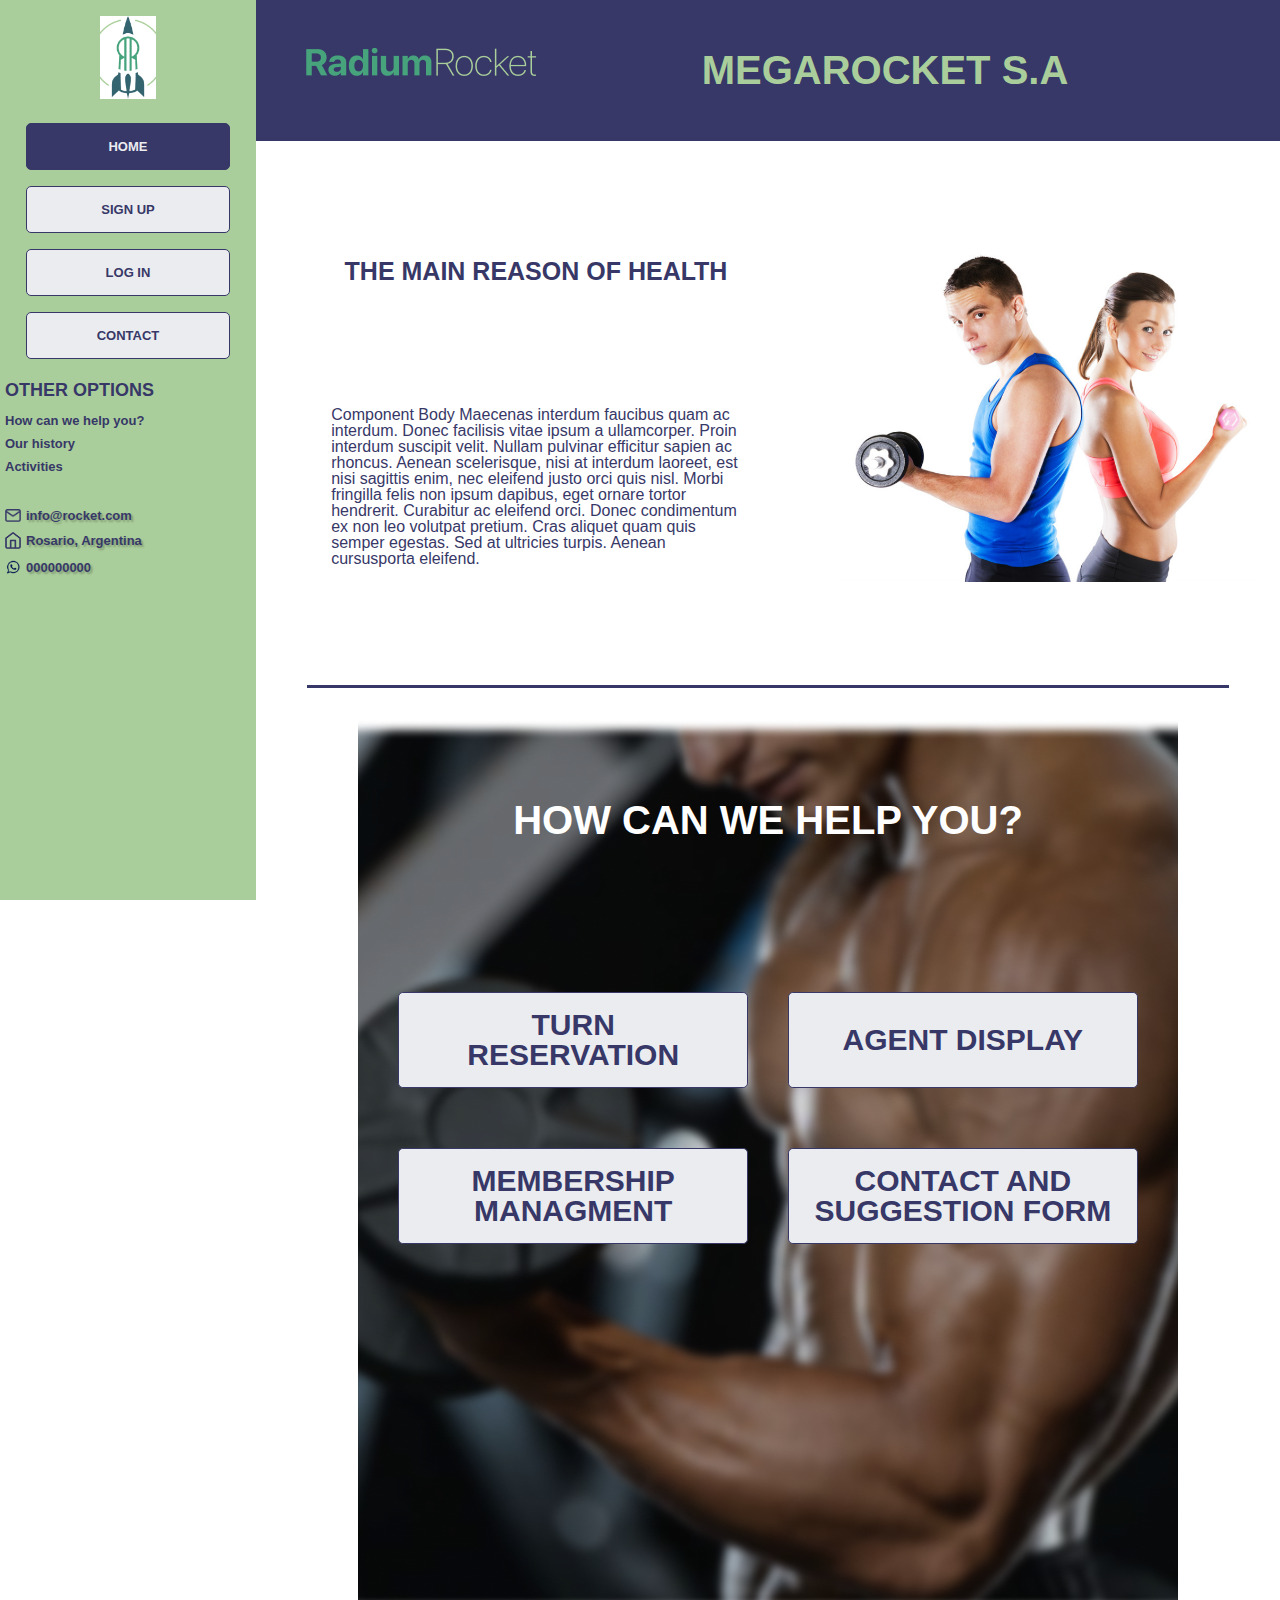
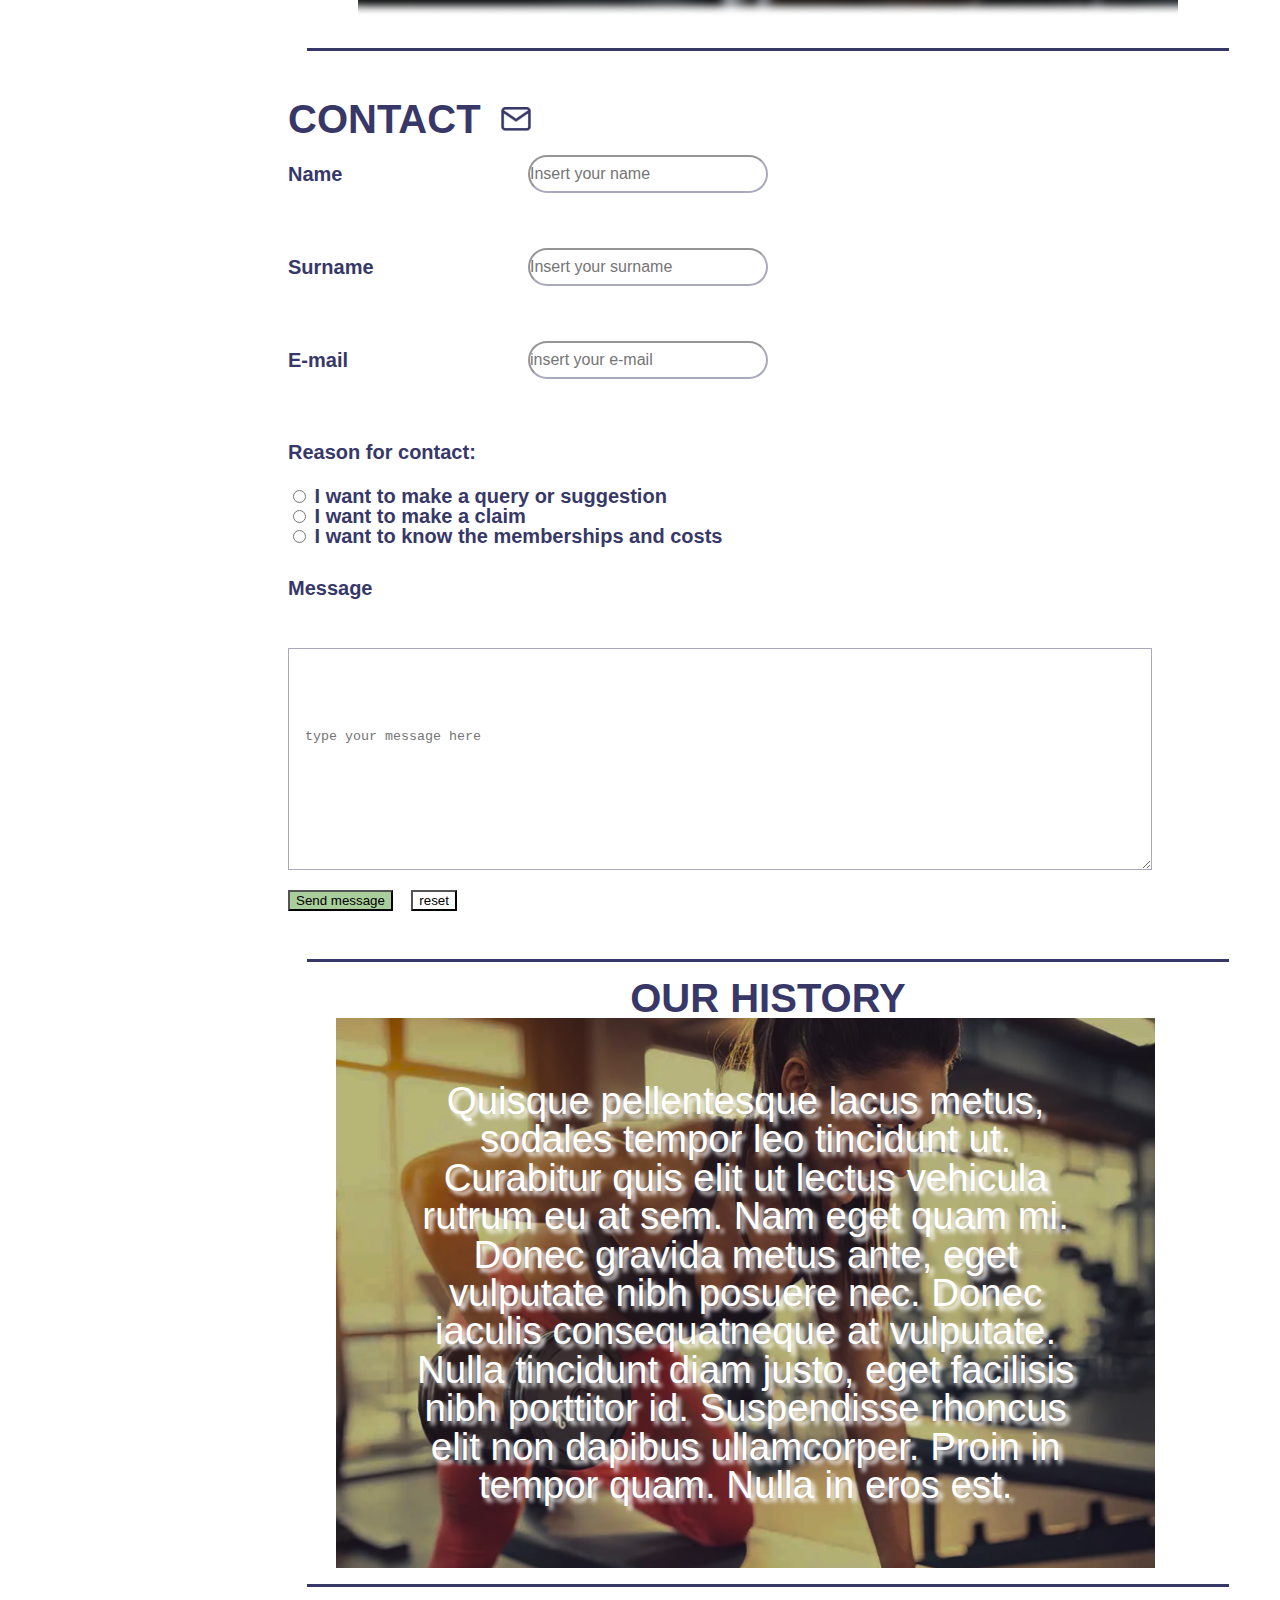
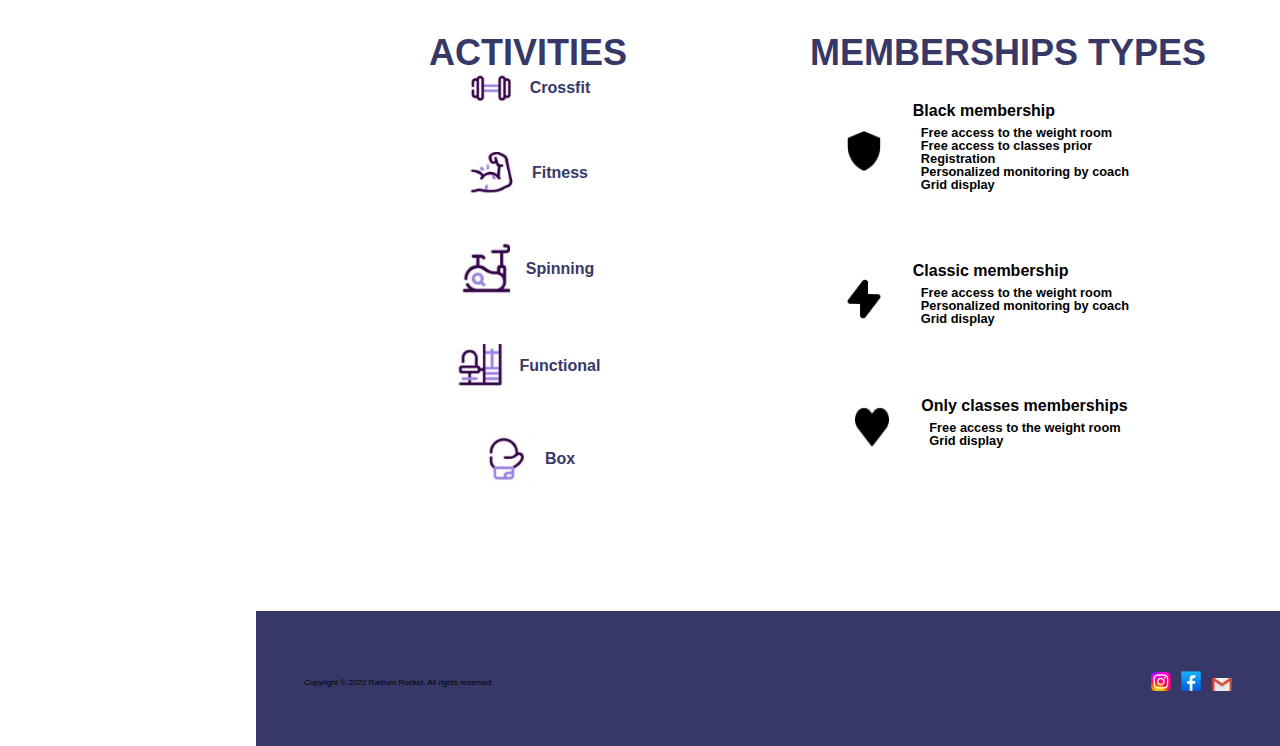
<file: Week-06/Views/index.html>
<!DOCTYPE html>
<html>
    <head>
        <meta charset="UTF-8">
        <meta http-equiv="X-UA-Compatible" content="IE=edge">
        <meta name="viewport" content="width=device-width, initial-scale=1.0">
        <title> Radium Rocket Megarocket </title>
        <link rel="stylesheet" href="../css/resets.css">
        <link rel="stylesheet" href="../css/style.css">
        <link rel="stylesheet" href="../css/aside.css">
        <link rel="stylesheet" href="../css/footer.css">
        <link rel="stylesheet" href="../css/header.css">
        <link rel="stylesheet" href="../css/main.css">
    </head>
    <body>
        <aside> 
            <img src="../../assets/img/menu.png" alt="menu logoship" class="menu">
            <div class="aside-reset">
                <img class="radium" src="../../assets/img/logo-rr.jpg" alt="Logoship">
                <div class="div-aside">
                    <nav class="aside-reset-nav">
                        <ul class="buttons-aside">
                            <li>
                                <a href="#Presentation">
                                    HOME
                                </a>
                            </li>
                            <li>
                                <a href="../Views/sign-up.html">
                                    SIGN UP
                                </a>
                            </li>
                            <li>
                                <a href="../Views/login.html">
                                    LOG IN
                                </a>
                            </li>
                            <li>
                                <a href="#Contact">
                                    CONTACT
                                </a>
                            </li>
                        </ul>
                        <div class="other-options">                           
                            <h2 class="other-title">OTHER OPTIONS</h2>
                                <a href="#how-can-i-help">How can we help you?</a>
                                <a href="#Our-history">Our history</a>
                                <a href="#activities-memberships">Activities</a>
                        </div>
                    </nav>
                    <ul class="info-aside">
                        <li>
                            <img src="../../assets/img/mail.png" alt="mail logoship">
                            <a href="info@rocket.com" class="information-extra">info@rocket.com</a>
                        </li>    
                        <li>
                            <img src="../../assets/img/logo-casa.png" alt="house logoship">
                            <a href="https://www.google.com.ar/maps/place/Rosario,+Santa+Fe/@-32.9520457,-60.7666799,12z/data=!3m1!4b1!4m6!3m5!1s0x95b6539335d7d75b:0xec4086e90258a557!8m2!3d-32.9587022!4d-60.6930416!16zL20vMDJ0YjE3" class="information-extra">
                                Rosario, Argentina</a>    
                        </li>
                        <li>
                            <img src="../../assets/img/whatsapp.png" alt="whatsapp logoship">
                            <a href="(0000)000-000" class="information-extra watsapp">000000000</a>
                        </li>
                    </ul>
                </div> 
            </div> 
            <div class="extra-aside">
            <h2>MEGA ROCKET S.A</S></h2>
                <div class="aside-last">
                    <img src="../../assets/img/gmail.png" alt="gmail logoship">
                    <img src="../../assets/img/facebook.png" alt="facebook logoship">
                    <img src="../../assets/img/instagram.png" alt="instagram logoship">
                </div>
            </div>
        </aside>
        <div class="general-container">
            <header>
                <img src="../../assets/img/menu.png" alt="menu logoship" class="menu-logoship">
                <img src="../../assets/img/LOGO-RR 2 1.png" alt="Radium Rocket logoship" class="img-header">
                <h1 class="h1">MEGAROCKET S.A</h1>
            </header>
            <main>
                <section id="presentation" class="section-first">
                    <h2 class="title">THE MAIN REASON OF HEALTH</h2>
                    <p class="first-paragraph">
                        Component Body Maecenas interdum faucibus quam ac interdum. Donec facilisis vitae ipsum a ullamcorper.
                        Proin interdum suscipit velit. Nullam pulvinar efficitur sapien ac rhoncus. Aenean scelerisque,
                        nisi at interdum laoreet, est nisi sagittis enim, nec eleifend justo orci quis nisl. Morbi fringilla
                        felis non ipsum dapibus, eget ornare tortor hendrerit. Curabitur ac eleifend orci. Donec condimentum 
                        ex non leo volutpat pretium. Cras aliquet quam quis semper egestas. Sed at ultricies turpis.
                        Aenean cursusporta eleifend.
                    </p>
                    <img src="../../assets/img/hombre-mujer.png" alt="picture of a men and women donig excercise" class="image">
                </section>
                <div class="line"></div>
                <section id="how-can-i">
                    <div class="image-man">
                        <h2 class="how-can-we-help">HOW CAN WE HELP YOU?</h2>
                        <div class="div-false-bottom"> 
                            <ul>
                                <li>
                                    <p>TURN RESERVATION</p>
                                </li>
                                <li>
                                    <p> AGENT DISPLAY</p> 
                                </li>
                            </ul>
                            <ul>
                                <li>
                                    <p>MEMBERSHIP MANAGMENT</p>
                                </li>
                                <li>
                                    <p>CONTACT AND SUGGESTION FORM</p>
                                </li>
                            </ul>
                        </div>
                    </div>
                </section>
                <div class="line"></div>
                <section id="Contact" class="section-contact">
                    <div class="contact-first">   
                        <h2>CONTACT</h2>
                        <img src="../../assets/img/mail.png" alt="mail logoship">
                    </div>
                    <form class="aling-column" id="form">
                        <label for="Name" class="aling-row">
                            Name
                            <input type="text" id="fname" placeholder="Insert your name">
                        </label>
                        <div id="false1" class="false"></div>
                        <label for="lname" class="aling-row">
                            Surname
                            <input type="text" id="lname" placeholder="Insert your surname">
                        </label>
                        <div id="false2" class="false"></div>
                        <label for="E-mail" class="aling-row">
                            E-mail
                            <input type="text" id="E-mail" placeholder="insert your e-mail">
                        </label>
                        <div id="false3" class="false"></div>
                        <h3 class="reason">Reason for contact:</h3>
                        <ul id="reason">
                            <li>
                                <input type="radio" id="make-query" name="Reason for contact" placeholder="query">
                                <label for="make-query">I want to make a query or suggestion</label>
                            </li>
                            <li>
                                <input type="radio" id= "claim" name="Reason for contact" placeholder="claim">
                                <label for="claim">I want to make a claim</label>
                            </li>
                            <li>
                                <input type="radio" id="memberships" name="Reason for contact" placeholder="membrships and costs">
                                <label for="memberships">I want to know the memberships and costs</label>
                            </li>
                        </ul>
                        <label for="textarea" class="message">Message</label>
                        <textarea id="textarea" class="textarea" cols="30" rows="4" placeholder="type your message here"></textarea>
                        <div class="buttoms">
                            <input class="submit" type="submit" value= "Send message">
                            <input class="reset" type="reset" value= "reset">
                        </div> 
                    </form>
                </section>
                <div class="line"></div>
                <section id="Our-history">
                    <h2>OUR HISTORY</h2>
                    <p class="text-dumbeel">
                        Quisque pellentesque lacus metus, sodales tempor
                        leo tincidunt ut. Curabitur quis elit ut lectus
                        vehicula rutrum eu at sem. Nam eget quam mi. 
                        Donec gravida metus ante, eget vulputate nibh posuere nec.
                        Donec iaculis consequatneque at vulputate. Nulla tincidunt
                        diam justo, eget facilisis nibh porttitor id. Suspendisse
                        rhoncus elit non dapibus ullamcorper. Proin in tempor quam.
                        Nulla in eros est.
                    </p> 
                </section>
                <div class="line"></div>
                <section id="activities-memberships" class="activities-memberships">
                    <article class="activities">
                        <h2>ACTIVITIES</h2>
                            <ul class="ul-activities">
                                <li> 
                                    <img src="../../assets/img/mancuerna.png" alt="dumbbell">
                                    <p>Crossfit</p>
                                </li>
                                <li>
                                    <img src="../../assets/img/brazo.png" alt="arm">
                                    <p>Fitness</p>
                                </li>
                                <li>
                                    <img src="../../assets/img/spining.png" alt="stationary bike">
                                    <p>Spinning</p>
                                </li>
                                <li>
                                    <img src="../../assets/img/functional.png" alt="functional machine">
                                    <p>Functional</p>
                                </li>
                                <li>
                                    <img src="../../assets/img/box.png" alt="boxing glove">
                                    <p>Box</p>
                                </li>
                            </ul>
                    </article>
                    <article class="memberships-guide">  
                        <h2>MEMBERSHIPS TYPES</h2>
                            <div class="memberships">
                                <img src="../../assets/img/black.png" alt="shield">
                                <div class="membership-info">
                                    <h3>Black membership</h3>
                                    <ul>
                                        <li>Free access to the weight room</li>
                                        <li>Free access to classes prior</li>
                                        <li>Registration</li>
                                        <li>Personalized monitoring by coach</li>
                                        <li>Grid display</li>
                                    </ul>
                                </div>
                            </div>
                            <div class="memberships">
                                <img src="../../assets/img/classic.png" alt="ray">
                                <div class="membership-info">
                                    <h3>Classic membership</h3>
                                    <ul>
                                        <li>Free access to the weight room</li>
                                        <li>Personalized monitoring by coach</li>
                                        <li>Grid display</li>
                                    </ul>
                                </div>
                            </div>
                            <div class="memberships">
                                <img src="../../assets/img/only.png" alt="Heart">
                                <div class="membership-info">
                                    <h3>Only classes memberships</h3>
                                    <ul>
                                        <li>Free access to the weight room</li>
                                        <li>Grid display</li>
                                    </ul>
                                </div>
                    </article>
                </section>
            </main>
            <footer class="footer">
                <small>
                    Copyright © 2022 Radium Rocket. All rights reserved
                </small>
                <div>
                <a href="https://www.instagram.com/"><img src="../../assets/img/inst.png" alt="instagram logoship"></a>
                <a href="https://www.facebook.com/"><img src="../../assets/img/face.png" alt="facebook logoship"></a>
                <a href="https://www.google.com/intl/es-419/gmail/about/"><img src="../../assets/img/maill.png" alt="gmail logoship"></a>
                </div>
            </footer>
        </div>
    </body>
</html>
</file>
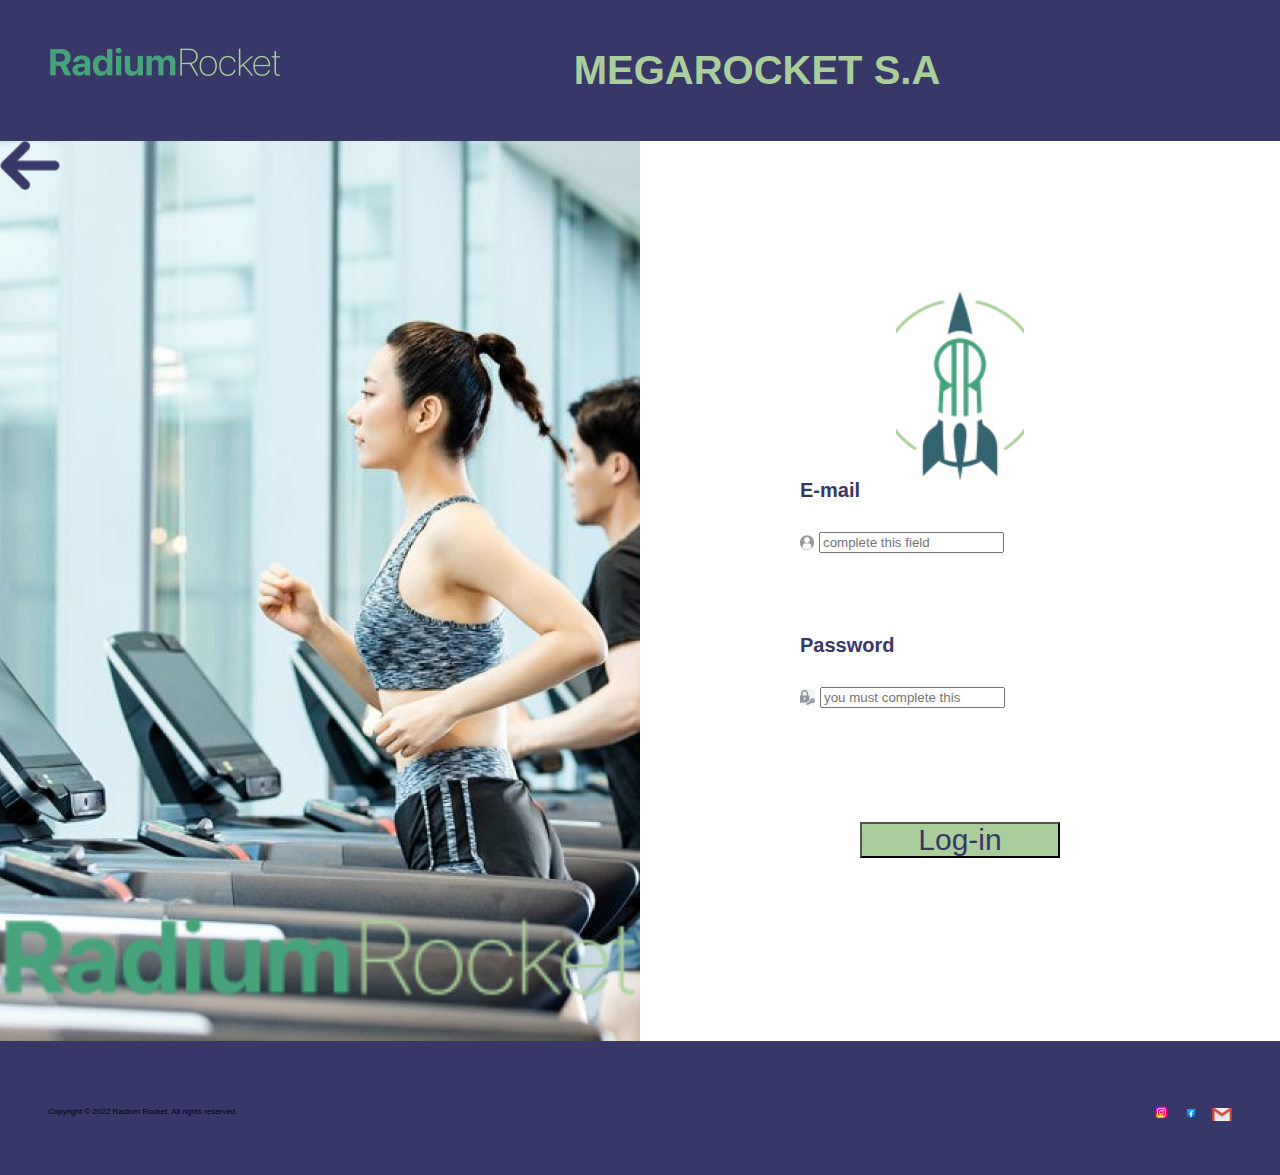
<file: Week-06/Views/login.html>
<!DOCTYPE html>
<html>
    <head>
        <meta charset="UTF-8">
        <meta http-equiv="X-UA-Compatible" content="IE=edge">
        <meta name="viewport" content="width=device-width, initial-scale=1.0">
        <title> login </title>
        <link rel="stylesheet" href="../css/resets.css">
        <link rel="stylesheet" href="../css/header.css">
        <link rel="stylesheet" href="../css/footer.css">
        <link rel="stylesheet" href="../css/style.css">
        <link rel="stylesheet" href="../css/login.css">
        <script defer src="../js/log-in.js"></script>
    </head>
    <body>
        <header>
            <img src="../../assets/img/LOGO-RR 2 1.png" alt="Radium Rocket logoship" class="img-header">
            <h1 class="h1">MEGAROCKET S.A</h1>
        </header>
        <main>
            <div class="images">
                <img src="../../assets/img/back.png" alt="back-logoship" class="back">
                <img src="../../assets/img/LOGO-RR 2 1.png" alt="logo of radium" class="logo-back">
            </div> 
            <div class="general-log-in">
                <img src="../../assets/img/logo-rr.jpg" alt="radium-logoship" class="radium-logo">
                <form id="form" class="form">
                    <label for="e-mail">E-mail</label>    
                    <div class="aling">
                        <img src="../../assets/img/Logo - User.png" alt="User-logoship">
                        <input type="text" id="e-mail" placeholder="complete this field">
                    </div>
                    <div id="falseA" class="false"></div>
                    <label for="Password">Password</label>
                    <div class="aling">
                        <img src="../../assets/img/Logo - Password.png" alt="logo-password-logoship">
                        <input type="password" id="password" placeholder="you must complete this">
                    </div>
                    <div id="falseB" class="false"></div>
                </form>
                <button type="submit" value="Log in" class="button">Log-in</button>
            </div>
        </main>
        <footer class="footer">
            <small>
                Copyright © 2022 Radium Rocket. All rights reserved
            </small>
            <div>
            <a href="https://www.instagram.com/"><img src="../../assets/img/instagram.png" alt="instagram logoship"></a>
            <a href="https://www.facebook.com/"><img src="../../assets/img/facebook.png" alt="facebook logoship"></a>
            <a href="https://www.google.com/intl/es-419/gmail/about/"><img src="../../assets/img/maill.png" alt="gmail logoship"></a>
            </div>
        </footer>
    </body>
</html>
</file>
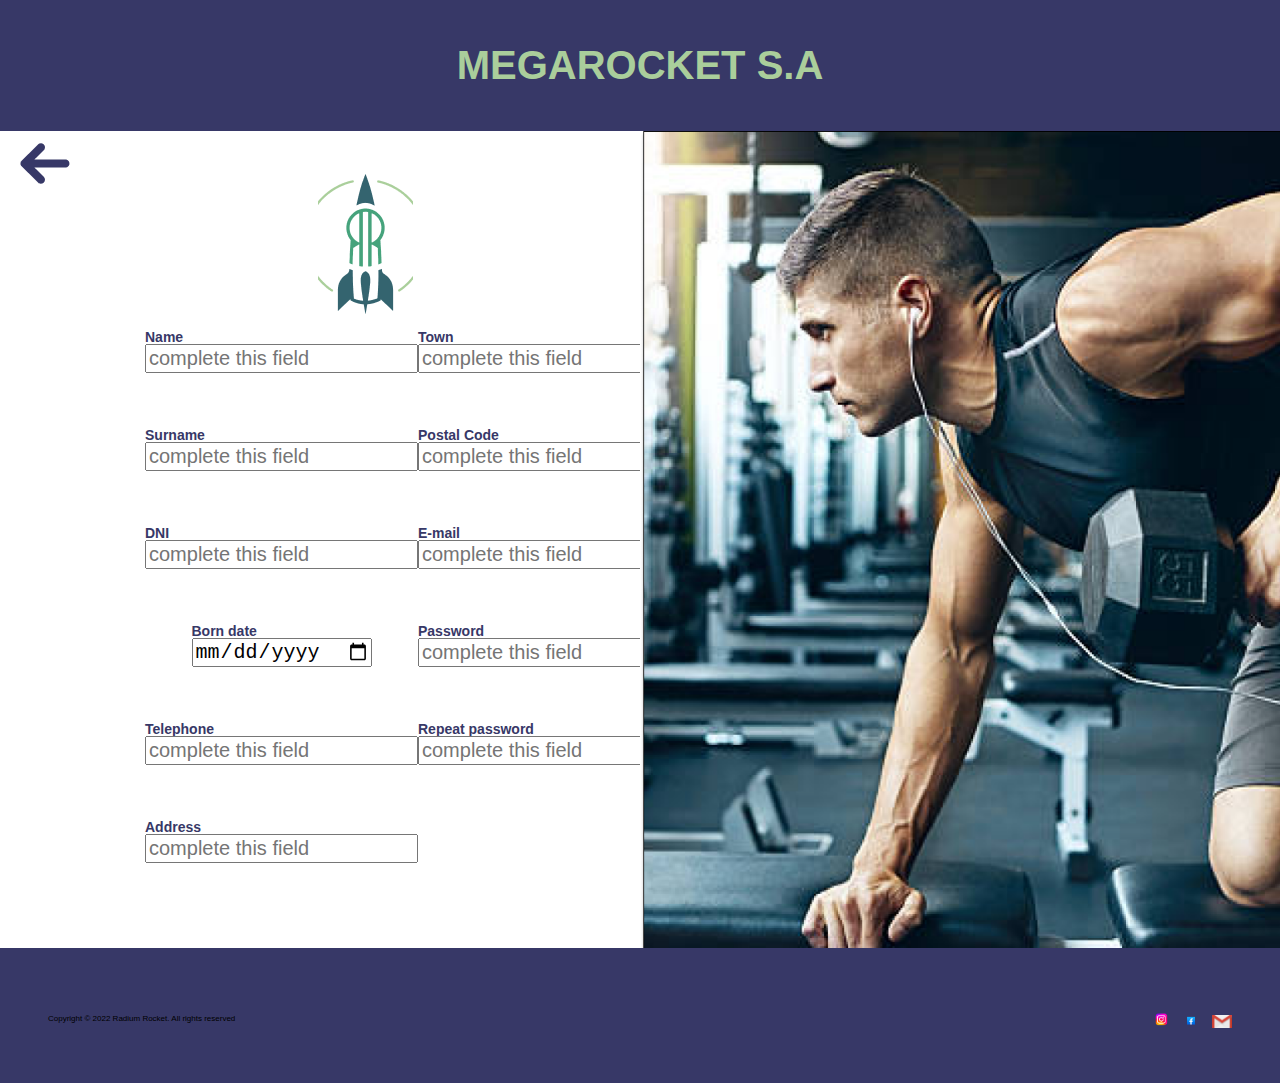
<file: Week-06/Views/sign-up.html>
<!DOCTYPE html>
<html>
    <head>
        <meta charset="UTF-8">
        <meta http-equiv="X-UA-Compatible" content="IE=edge">
        <meta name="viewport" content="width=device-width, initial-scale=1.0">
        <title> Sign-up </title>
        <link rel="stylesheet" href="../css/resets.css">
        <link rel="stylesheet" href="../css/sign-up.css">
        <link rel="stylesheet" href="../css/header.css">
        <link rel="stylesheet" href="../css/footer.css">
        <link rel="stylesheet" href="../css/style.css">
        <script defer src="../js/sign-up.js"></script>
    </head>
    <body>
        <header>
            <img src="../../assets/img/LOGO-RR 2 1.png" alt="Radium Rocket logoship">
            <h1 class="h1">MEGAROCKET S.A</h1>
        </header>
        <main>
            <img src="../../assets/img/back.png" alt="back-logoship" class="back">
            <div class="general-sign-up">
                <img src="../../assets/img/logo-rr.png" alt="radium-logoship">
                <form id="form" class="form">
                    <label for="nameFirst" class="file">
                        Name 
                        <input type="text" id="nameFirst" placeholder="complete this field">
                    </label>
                    <div id="false1" class="false"></div>
                    <label for="surname" class="file">
                        Surname 
                        <input type="text" id="surname" placeholder="complete this field">
                    </label>
                    <div id="false2" class="false"></div>
                    <label for="DNI" class="file">
                        DNI 
                        <input type="text" id="DNI" placeholder="complete this field">
                    </label>
                    <div id="false3" class="false"></div>
                    <label for="bornDate" class="file">
                        Born date 
                        <input type="date" id="bornDate" placeholder="complete this field">
                    </label>
                    <div id="false4" class="false"></div>
                    <label for="Telephone" class="file">
                        Telephone 
                        <input type="text" id="telephone" placeholder="complete this field">
                    </label>
                    <div id="false5" class="false"></div>
                    <label for="address" class="file">
                        Address 
                        <input type="text" id="address" placeholder="complete this field">
                    </label>
                    <div id="false6" class="false"></div>
                    <label for="town" class="file">
                        Town 
                        <input type="text" id="town" placeholder="complete this field">
                    </label>
                    <div id="false7" class="false"></div>
                    <label for="postal Code" class="file">
                        Postal Code 
                        <input type="text" id="postal Code" placeholder="complete this field">
                    </label>
                    <div id="false8" class="false"></div>
                    <label for="e-mail" class="file">
                        E-mail 
                        <input type="text" id="E-mail" placeholder="complete this field">
                    </label> 
                    <div id="false9" class="false"></div>
                    <label for="password" class="file">
                        Password 
                        <input type="password" id="password" placeholder="complete this field">
                    </label>
                    <div id="false10" class="false"></div>
                    <label for="repeatPassword" class="file">
                        Repeat password 
                        <input type="password" id="repeatPassword" placeholder="complete this field">
                    </label>
                    <div id="false11" class="false"></div>
                    <button type="submit" class="sign-up">Resgister</button>
                </form>
            </div>
            <img src="../../assets/img/Imagen - Dumbell.png" alt="man with a dumbeel" class="man-dumbel">
        </main>
        <footer class="footer">
            <small>
                Copyright © 2022 Radium Rocket. All rights reserved
            </small>
            <div>
            <a href="https://www.instagram.com/"><img src="../../assets/img/instagram.png" alt="instagram logoship"></a>
            <a href="https://www.facebook.com/"><img src="../../assets/img/facebook.png" alt="facebook logoship"></a>
            <a href="https://www.google.com/intl/es-419/gmail/about/"><img src="../../assets/img/maill.png" alt="gmail logoship"></a>
            </div>
        </footer>
    </body>
</file>
<file: Week-03/css/styles.css>
body{
 font-family: system-ui, -apple-system, BlinkMacSystemFont, 'Segoe UI', Roboto, Oxygen, Ubuntu, Cantarell, 'Open Sans', 'Helvetica Neue', sans-serif;
}
aside{
    position: fixed;
    width: 20%;
    height: 100%;
    bottom: 0%;
    background-color: #AACE9B;
}
aside ul li{
    margin-bottom: 10px;
    text-align: center;   
}
a{
    text-decoration: none;
    vertical-align: middle;
    text-align: center;
}
main{
    margin-left: 20%;
    width: 80%;
    height: 100%;
}
footer{
    width: 80%;
    margin-left: 20%;
    height: 150px;
    background-color: #373867;   
}
.header{
    padding-left: 20%;
    height: 135px;
    width: 80%;
    background-color: #373867;
}
.section{
    margin-left: 71px;
    margin-bottom: 200px;
    margin-top: 135px;
    width: 80%;
    height: 981px;
}
.rr-logoship{
    position: relative;
    height: 45px;
    width: 233px;
    margin-left: 50px;
    margin-top: 45px;
}
.header h1{
    position: relative;
    display: inline-block;
    margin-left: 100px;
    width: 485px;
    color: rgba(170, 206, 155, 1);
    font-size: 40px;
    font-weight: 700;
    line-height: 47px;
    letter-spacing: 0em;
    text-align: right; 
}
.radium{
    margin-left: 95px;
    margin-top: 20px;
    height: 140px;
    width: 95px;
}
.aside-button{
    display: block;
    margin-left: 40px;
    margin-top: 43px;
    height: 70px;
    width: 205px;
    border-radius: 5px;
    padding: 14px 36px 14px 36px;
    border: 1px solid #373867;
    background-color: #EBECF0;
    color:#373867;
    font-weight: 600;
    font-size: 20px;
    line-height: 23px;
    text-align: center;
    line-height: 40px;
    box-sizing: border-box;
}
.home{
    font-weight: 700;
    font-size: 30px;
    color:white;
    background-color: #373867;
}
.other{
    margin-top: 10px;
    margin-left: 40px;
    height: 40px;
    width: 239px;
    color:rgba(55, 56, 103, 1);
    font-size: 30px;
    font-weight: 700;
    line-height: 35px;
    text-align: center;  
}
.questions{
    display: block;
    margin-left: 36px;
    color: #373867;
    font-style: normal;
    font-weight: 600;
    font-size: 20px;
    line-height: 23px;
    text-align: left;
}
.help a{
    text-decoration: none;
    color: #373867;
}
.links{
    display: inline-block;
    margin-top: 10px;
    margin-left: 34.91px;
    height: 23px;
    width: 230px;
    color: #373867;
    font-size: 20px;
    line-height: 23px;
    font-weight: 600;
    text-align: left;
    text-shadow: 4px 4px 4px rgba(0, 0, 0, 0.5);
}
.links li a{
    display: inline-block;
    color: #373867;
    text-decoration: none;
    text-align: center;   
}
.links li a img{
    padding: 10px;
    vertical-align: middle;
}
.links li:nth-child(3){
    margin-left: -35px;
}
.section-first{
    margin-left: 71px;
    margin-bottom: 200px;
    margin-top: 135px;
    width: 80%;
    height: 650px;
}
#presentation h2{
    margin-left: 68px;
    margin-top: 68px;
    height: 59px;
    width: 480px;
    color: #373867;
    font-size: 30px;
    font-weight: 700;
    line-height: 35px;
    text-align: left;
}
#presentation p{
    margin-top: 141px;
    margin-left: 74px;
    height: 287px;
    width: 431px;
    left: 74px;
    top: 141px;
    color: #373867;
    font-size: 20px;
    font-weight: 600;
    line-height: 23px;
}
 #presentation img{ 
    position: absolute;
    z-index: -1;
    margin-top: -447px;
    margin-left: 434px;
    height: 684px;
    width: 810px;
}
#h{
    margin-top: 40px;
    background-image: url("../img/hombre.png");
    background-repeat: no-repeat;
    background-size: cover;
    height: 1000px;
    width: 1094px;
}
.h2-howcanwehelpyou{
    position: absolute;
    margin-top: 124px;
    margin-left: 284px;
    height: 52px;
    width: 490px;
    size: 40px;
    vertical-align: middle;
    font-size: 40px;
    font-weight: 700;
    line-height: 47px;
    text-align: center;
    color: white;
}
.how-can-we-help-you li{
    position: absolute;
    height: 107px;
    width: 370px;
    border-radius: 5px;
    padding: 14px 36px 14px 36px;
    background-color: rgba(235, 236, 240, 1);
    color: #373867;
    box-sizing: border-box;
    border: 1px solid #373867 ;
    display: flex;
    flex-direction: row;
    font-size: 15px;
    font-weight: 700;
    vertical-align: middle;
    text-align: center;
}
.how-can-we-help-you li:nth-child(1){
    margin-left: 75px;
    margin-top: 267px; 
    padding-top: 35px;
}
.how-can-we-help-you li:nth-child(2){
    margin-left: 77px;
    margin-top: 556px;
    padding-top:35px;
    padding-left: 65px;
}
.how-can-we-help-you li:nth-child(3){
    margin-left: 606px;
    margin-top: 267px;
}
.how-can-we-help-you li:nth-child(4){
    margin-left: 606px;
    margin-top: 556px;
}
.contact1{
    position: absolute;
    display: inline-block;
    height: 59px;
    width: 431px;
    margin-bottom: 0px;
    font-size: 40px;
    font-weight: 700;
    line-height: 47px;
    text-align: left;
    color: #373867;
}
.mail-logo{
    margin-top: 11px;
    margin-left: 295px;
}
.fname{
    display: block;
    margin-top: 17px;
    margin-right: 32px;
    color: #373867;
    font-size: 30px;
    font-weight: 700;
    line-height: 35px;
}
.fname input{
    margin-left: 260px;
    margin-top: 141px;
    height: 45px;
    width: 293px;
    border-radius: 20px;
    color: rgba(55, 56, 103, 0.43);
    border: 1px solid rgba(55, 56, 103, 1);
    font-size: 15px;
    font-weight: 700;
    line-height: 18px;
    letter-spacing: 0em;
    text-align: left; 
}
.fname:nth-child(1) input{
    margin-left: 260px;
    margin-top: 141px;
    height: 45px;
    width: 293px;
    border-radius: 20px;
    border: 1px solid rgba(55, 56, 103, 1)
}
.fname:nth-child(2) input{
    margin-left: 200px;
    margin-top: 0px;
    height: 45px;
    width: 293px;
    border-radius: 20px;
    border: 1px solid rgba(55, 56, 103, 1)
}
.fname:nth-child(3) input{
    height: 45px;
    width: 293px;
    margin-left: 255px;
    margin-top: 0px;
    border-radius: 20px;
    border: 1px solid rgba(55, 56, 103, 1)
}
.reason{
    margin-top: 32px;
    margin-bottom: 35px;
    color: #373867;
    font-size: 30px;
    font-weight: 700;
    line-height: 35px;
    letter-spacing: 0em;
    text-align: left;
}
.radio{
    display: block;
}
.radio input{
    margin-top: 20px;
    height: 16px;
    width: 16px;
    color: rgba(52, 99, 110, 1);
    border-color: rgba(52, 99, 110, 1);
}
.radio label{
    height: 35px;
    width: 498px;
    color: #373867;
    font-size: 30px;
    font-weight: 700;
    line-height: 35px;
    text-align: left;  
}
.message{
    margin-top: 78px;
    margin-bottom: 15px;
    color: #373867;
    font-size: 30px;
    font-weight: 700;
    line-height: 35px;
    text-align: left;
}
textarea {
    margin-right: 200px;
    height: 100px;
    width: 800px;
    padding: 40px;
    border-color: rgba(52, 99, 110, 1);
}
.buttoms {
    display: inline-block;
    padding-bottom: 24px;
}
.submit {
    margin-top: 10px;
    height: 47px;
    width: 178px;
    border-radius: 5px;
    padding: 14px 36px 14px 36px;
    background-color:rgba(170, 206, 155, 1) ;
    color: rgba(55, 56, 103, 1);
    font-size: 16px;
    font-weight: 500;
    line-height: 19px; 
}
.reset {
    margin-top: 10px;
    margin-left: 50px;
    height: 46px;
    width: 150px;
    border-radius: 5px;
    padding: 14px 36px 14px 36px;
    color: #373867;
    font-size: 16px;
    font-weight: 500;
    line-height: 19px;   
}
.line {
    margin-left: 91px;
    margin-top: 10px;
    margin-bottom: 10px;
    height: 5px;
    width: 1019px;
    background: rgba(55, 56, 103, 1);
}

#Our-history h2 {
    margin-top: 48px;
    color: #373867;
    font-size: 40px;
    font-weight: 700;
    line-height: 47px;
    text-align: left;   
}
.dumbeel {
    margin-top: 30px;
   height: 1000px;
   width: 1094px;
   padding: 10px;
   background-image: url("../img/mujer-mancuerna.png");
   background-repeat: no-repeat;
   background-size: cover;
}
.text-dumbeel {
    margin-top: 249px;
    margin-left: 151px;
    width: 70%;
    color:rgba(255, 255, 255, 1);
    font-size: 30px;
    font-weight: 700;
    line-height: 35px;
    text-align: center;
}
#activities-memberships article {
    display:inline-block;
    width: 50%;
}
.activities {
    float: left;
}
.activities h2 {
    color: #373867; 
    font-size: 40px;
    font-weight: 700;
    line-height: 47px;
    text-align: left;         
}
.lista-act a {
    position: relative;
    top: -48px;
    margin-left: 81px;
    height: 101px;
    width: 200px;
    color: #373867;
    font-size: 30px;
    font-weight: 700;
    line-height: 35px;
    text-align: left; 
}
.memberships {
    display: inline-block;
    color: black; 
    vertical-align: middle;
}
.memberships h2 {
    width: 500px;
    font-size: 40px;
    font-weight: 700;
    line-height: 47px;
    text-align: left;    
}
.memberships h3 {
    font-size: 30px;
    font-weight: 700;
    line-height: 35px;
    text-align: left;        
}
.memberships-list {
    display: inline-block;
    margin-top: 20px;
}
.memberships-list li {
    font-size: 20px;
    font-weight: 600;
    line-height: 23px;
    text-align: left;
}
.memberships-img {
    display:inline-block;
    margin-bottom: 80px;
}
.memberships-img img{
    position: relative;
    bottom: 40px;
    right: 20px;
}
footer img{
    position: relative;
    margin: 50px 20px 0px 10px;
    float: right;
}
footer small{
    display: inline-block;
    margin-top: 60px;
    margin-left: 50px;
    font-size: 20px;
    font-weight: 600;
    line-height: 23px;
    text-align: center;  
}
</file>
<file: week-04/css/style.css>
body {
    width: 100vw;
    font-family: 'Roboto', sans-serif;
    font-size: 3vw;
}
h2 {
    text-align: center;
    color: rgba(55, 56, 103, 1);
    font-size: 25px;
    font-weight: bold;
}
a {
    text-decoration: none;
}
@media screen and (min-width:480px) {
    body {
        display: flex;
    }
    .general-container {
        width: 80%;
    }
    h2 {
        font-size: 30px;
    }
}
@media screen and (min-width:1024px) {
    .radium-logoship {
        width: 5vw;
    }
    h2 {
        font-size: 40px;
    }
}
</file>
<file: week-04/css/aside.css>
aside { 
    display: none;
    flex-direction: column;
    justify-content: space-between;
    align-items: center;
    position: fixed;    
    height: 100vh;
    width: 100%;
    top: 0;
    background-color: #fff;
}
.menu {
    align-self: flex-start;
    width: 2rem;
    margin-left: 1rem;
    margin-top: 1rem;
}
.div-aside {
    display: flex;
    align-items: center;
    flex-direction: column;
    width: 100%;
}
.aside-reset {
    display: flex;
    flex-direction: column-reverse;
    align-items: center;
    width: 100%;
}
.radium { 
    width: 50px;
    margin: 1rem 0;
}
.buttons-aside {
    display: flex;
    flex-direction: column;
    justify-content: space-around;
    margin-top: 3rem;
    width: 100%;
}
.buttons-aside li {
    display: flex;
    justify-content: center;
    align-items: center;
    width: 7.3rem;
    margin: 1rem;
    padding: 1rem;
    border-radius: 5px;
    background-color: rgba(235, 236, 240, 1);
    font-size: 15px;
    font-weight: bold;
    text-align: center;
}
.buttons-aside li:nth-child(1) {    
    background-color: rgba(55, 56, 103, 1);
}
.buttons-aside li a {
    text-decoration: none;
    color: rgba(55, 56, 103, 1);
} 
.buttons-aside li:nth-child(1) a {
    color:rgba(235, 236, 240, 1);
}
.buttons-aside li:nth-child(4) {
    display: none;
}
.other-options {
    display: none;
}
.info-aside {
    display: flex;
    flex-direction: column;
    justify-content: space-between;
    align-items: center;
    font-size: 10px;
    color: rgba(55, 56, 103, 1);
}
.info-aside img {
    width: 1rem;
    margin: 0.5rem;
}
.info-aside li {
    display: flex;
    align-items: center;
    width: 100%;
}
.information-extra {
    font-weight: bold;
    color: rgba(55, 56, 103, 1);
}
.extra-aside {
    width: 100%;
    color: rgba(52, 100, 111, 1);
}
.extra-aside h2 {
    color: rgba(52, 100, 111, 1);
    font-size: 10px;
}
.aside-last {
    display: flex;
    justify-content: right;
    align-items: center;
    width: 100%;
    margin-bottom: 1rem;
}
.aside-last img {
    width: 1rem;
}
.aside-last :nth-child(2) {
    width: 2.2rem;
}
.aside-last img:nth-child(3) {
    width: 1.5rem;
    margin-right: 1rem;
}
@media (min-width: 480px) {
    aside {
        position: sticky;
        display: flex;
        flex-direction: column;
        top: 0;
        width: 20%;
        height: 100vh;
        background-color: rgba(170, 206, 155, 1);       
    }
    .menu {
        display: none;
    }
    .radium {
        width: 3rem;
    }
    .div-aside {
        display: flex;
        align-items: left;
        width: 100%;
    }
    .aside-reset {
        display: flex;
        flex-direction: column;
        justify-content: center;
        width: 100%;
        top: 0;
    }
    .aside-reset-nav {
        display: flex;
        align-items: left;
        flex-direction: column;
        width: 100%;
    }
    .aside-reset-nav a {
        display: flex;
        justify-content: center;
        align-items: center;
        font-size: 11px;
        font-weight: bold;
        text-decoration: none;
    }
    .aside-reset-nav img {
        width: 1rem;
    }
    .buttons-aside {
        display: flex;
        align-items: end;
        justify-content: space-around;
        align-items: center;
        margin-top: 0;
    }
    .buttons-aside li {
        width: 80%;
        padding: 1rem;
        margin: 0.5rem;
    }
    .buttons-aside li:nth-child(1) {
        color: rgba(170, 206, 155, 1);
        background-color: rgba(55, 56, 103, 1);
    }
    .buttons-aside li:nth-child(4) {
        display: flex;
    }
    .other-options {
        display: flex;
        flex-direction: column;
        align-items: baseline;
        margin: 26px 0;
        color:rgba(55, 56, 103, 1);
    } 
    .other-options a {
        font-size: 9px;
        color: rgba(55, 56, 103, 1);
        font-weight: bold;
        margin: 5px;
    }
    .other-title {
        font-size: 11px;
        margin-bottom: 10px;
        font-weight: 700;
    }
    .info-aside {
        display: flex;
        align-items: start;
        align-self: baseline;
    }
    .info-aside a {
        font-size: 7px;
    }
    .info-aside img {
        width: 1rem;
        margin: 5px 5px;
    }
    .info-aside li {
        display: flex;
    }
    .extra-aside {
        display: none;
    }
}    
@media (min-width: 1024px) {
    .aside-reset-nav a {
        font-size: 13px;
    }
    .aside-reset-nav img {
        width: 1rem;    
    }
    .radium {
        width: 3.5rem;
    }
    .buttons-aside {
        height: 15rem;
    }
    .buttons-aside li {
        border: 1px solid rgba(55, 56, 103, 1);
    }
    .other-title {
        font-size: 18px;
    }
    .info-aside a {
        font-size: 13px;
        text-shadow: 2px 2px 2px rgba(0, 0, 0, 0.25);
    }    
}
</file>
<file: week-04/css/footer.css>
.footer {
    background: rgba(55, 56, 103, 1);
    display: flex;
    justify-content: space-between;
    margin-bottom: 0rem;
    text-align: end;
    align-items: center;
    padding: 1rem;
}
.footer small {
    font-size: 0.5rem;
}
.footer img {
    width: 1.25rem;
}
@media (min-width: 480px) {
    .footer {
        padding: 3rem;
    }
}
@media (min-width: 1024px) {
    .footer small {
        margin-top: 0.5rem;
        font-size: 0.5rem;
    }
    .footer img {
        width: 1.25rem;
    }
}
</file>
<file: week-04/css/header.css>
header {
    display: flex;
    width: 100vw;
    min-height: 58px;
    align-items: center;
    justify-content: space-between;
    background-color: rgba(55, 56, 103, 1);   
}
.radium-logoship-header{
    display: none;
}
.menu-logoship {
    width: 2.5rem;
}
.h1 {
    margin: auto;
    font-size: 25px;
    font-weight: bold;
    line-height: 35px;
    color: rgba(170, 206, 155, 1);
}
@media only screen and (min-width: 480px) {
    header {
        display: flex;
        width: 100%;
        margin: 0 auto;
        padding: 0.5rem;
    }
    .radium-logoship-header {
        display: flex;
        width: 20vw;
    }
    .menu-logoship {
        display: none;
    }
}
@media screen and (min-width:1024px) {
    header {
        padding: 3rem;
    }
    .h1 {
        font-size: 40px;
    }
}
</file>
<file: week-04/css/main.css>
main {
    display: flex;
    flex-direction: column;
    align-items: center;    
}
.section-first {
    display: flex;
    flex-direction: column;
    align-items: center;
    justify-content: center;
    margin: 3rem;
    width: 100%;
}
.first-paragraph {
    order: 1;
    padding: 2rem;
    color: #373867;
    text-shadow: 2px 2px 2px rgba(0, 0, 0, 0.25);
    font-size: 0.5rem;
}
.image {
    width: 100%;
    margin-bottom: 0.6rem;    
}
#how-can-i {
    width: 100%;
}
.image-man {
    display: flex;
    flex-direction: column;
    align-items: center;
    width: 100%;
    background-image: url(../img/hombre.png);
    background-position: center;
    background-repeat: no-repeat;
}
.how-can-we-help {
    text-align: center;
    margin: 7rem 1rem;
    color: white;
    font-size: 40px;
}
.div-false-bottom {
    margin-bottom: 5rem;
}
.div-false-bottom ul {
    display: flex;
    flex-direction: column;
    align-items: center;
}
.div-false-bottom ul li {
    display: flex;
    justify-content: center;
    align-items: center;
    text-align: center;
    width: 60%;
    margin: 1.4rem;
    padding: 1.5rem;
    border: 1px solid #373867 ;
    border-radius: 0.3rem;
    color: #373867;
    background-color: rgba(235, 236, 240, 1);
    font-weight: bold;
    font-size: 12.8px;
}
.section-contact {
    display: flex;
    flex-direction: column;
    justify-content: space-between;
    align-items: center;
    width: 100%;
    padding: 2rem;
}
.contact-first {
    display: flex;
    align-items: center;
}
.contact-first img {
    width: 20px;
    margin-left: 5px;
}
.aling-column {
    display: flex;
    flex-direction: column;
    justify-content: space-between;
    width: 100%;
    color: #373867; 
    font-weight: 700;
}
.aling-row {
    display: flex;
    flex-direction: row;
    justify-content: space-between;
    align-items: center;
    margin: 1rem 0;
}
.aling-row input {
    border-radius: 1.25rem;
    color: rgba(55, 56, 103, 0.43);
    border-color: rgba(55, 56, 103, 0.43);
    font-size: 10px;
    padding-left: 5px;
    width: 50%;
}
.reason {
    margin-top: 0.3rem 0;
}
.textarea {
    margin: 18px 0;
    color: rgba(55, 56, 103, 0.43);
    border-color:rgba(55, 56, 103, 0.43);    
}
.buttons {
    border-radius: 0.3rem;
}
.submit {
    margin-right: 1vw;
    background:rgba(170, 206, 155, 1);
    border-radius: none;
}
.reset {
    background-color: white;
}
.message {
    margin-top: 0.5rem;
}
.text-dumbeel {
    width: 100%;
    padding: 10rem 3rem; 
    background-image: url(../img/dumbell\,rush.png);
    background-size: cover;
    background-position: center;
    color: white;
    text-align: center;
    text-shadow: 4px 4px 4px;
}
.activities-memberships {
    display: flex;
    flex-direction: column;
    width: 100%;
    align-items: center;
    justify-content: center;
    padding: 2rem;
}
.activities {
    display: flex;
    flex-direction: column;
    justify-content: space-between;
    margin-bottom: 3rem;
    height: 16rem;
}
.ul-activities li {
    display: flex;
    justify-content: flex-start;
    align-items: center;
}
.ul-activities p {
    margin-left: 1rem;
    color: #373867;
    text-align: center;
    text-decoration: none;
    font-size: 1rem;
    font-weight: bold;
}
.activities img {
    width: 3rem;
}
.memberships-guide {
    display: flex;
    flex-direction: column;
}
.memberships {
    display: flex;
    align-items: center;
    justify-content: center;
}
.memberships img {
    width: 2.12rem;
    height: 2.5rem;
}
.membership-info {
    margin: 2rem;
    font-size: 0.8rem;
    font-weight: bold;
}
.membership-info ul {
    margin: 0.5rem;
}
.membership-info h3 {
    font-size: 1rem;
}
@media (min-width: 480px) {
   .general-container {
        width: 80%;
    }
   .title {
        font-size: 20px;
    }
    .first-paragraph {
        padding: 1rem 2.7rem;
        font-size: 0.7rem;
        text-shadow: none;
    }
    .image {
        width: 100%;
    }
    .how-can-we-help {
        font-size: 35px;
        margin-top: 6rem;
    }
    .div-false-bottom ul li {
        font-size: 15px;
        height: 4rem;
    }
    .contact-first img {
        width: 30px;
        margin-left: 10px;
    }
    .reason {
        margin: 1rem;
    }
    .aling-row input {
        padding: 0.5rem 0;
    }
    .activities-memberships {
        width: 100%;
    }
    .activities {
        width: 100%;
    }
    .ul-activities {
        height: 10rem;
        display: flex;
        flex-direction: column;
        flex-wrap: wrap;
        width: 100%;
        align-items: center;
    }
}
@media screen and (min-width: 1024px) {
    .line {
        height: 3px;
        background-color: #373867;
        width: 90%;
        margin: 1rem 0;
    }
    .section {
        height: 155vh;
    }
    .section-first {
        display: flex;
        justify-content: space-around;
        flex-wrap: wrap;
        height: 27rem;
        padding: 0;
    }
    .title {
        font-size: 25px;
        width: 50%;
        padding: 1rem 0;
    }
    .first-paragraph {
        order: 0;
        width: 40%;
        font-size: 16px;
        padding: 0;
    }
    .image {
        width: 26rem;
    }    
    #how-can-i {
        width: 80%;
    }
    .image-man {
        height: 58rem;
    }
    .how-can-we-help {
        font-size: 40px;
    }
    .div-false-bottom ul {
        flex-direction: row;
        margin:20px;
    }
    .div-false-bottom ul li {
        margin: 20px;
        height: 6rem;
        font-size: 30px;
    }
    .contact-first {
    align-self: baseline;
    }
    .contact-first img {
        width: 30px;
        margin-left: 20px;  
    }
    .aling-column {
        font-size: 20px;
        align-self: baseline;
        font-size: 20px;
    }
    .aling-row {
        width: 50%;
    }
    .aling-row input {
        font-size: 16px;
    }
    .reason {
        margin: 1.5rem 0;
    }
    .message {
        margin: 2rem 0;
    }
    .textarea {
        padding: 5rem 1rem;
        width: 90%;
    }
    .text-dumbeel {
        padding: 4rem;
        margin-left: 5rem;
        width: 80%;
        background-image: url(../img/mujer-mancuerna.png);
    }
    .activities-memberships {
        flex-direction: row;
        align-items: flex-start;
    }
    .activities {
        width: 50%;
        height: 31rem;
    }
    .activities ul {
        display: flex;
        justify-content: space-between;
        height: 40rem;
    }
    .memberships-guide {
        width: 50%;
    }
    .ul-activities {
        flex-wrap: nowrap;
        margin-bottom: 3rem;
    }
    .activities-memberships {
        display: flex;
        flex-wrap: wrap;
    }
    .activities-memberships h2 {
        font-size: 36px;
    }
    }
</file>
<file: Week-06/css/style.css>
body {
    width: 100vw;
    font-family: 'Roboto', sans-serif;
    font-size: 3vw;
}
h2 {
    text-align: center;
    color: rgba(55, 56, 103, 1);
    font-size: 25px;
    font-weight: bold;
}
a {
    text-decoration: none;
}
@media screen and (min-width:480px) {
    .body {
        display: flex;
    }
    .general-container {
        width: 80%;
    }
    h2 {
        font-size: 30px;
    }
}
@media screen and (min-width:1024px) {
    .radium-logoship {
        width: 5vw;
    }
    h2 {
        font-size: 40px;
    }
}
</file>
<file: Week-06/css/aside.css>
aside { 
    display: none;
    flex-direction: column;
    justify-content: space-between;
    align-items: center;
    position: fixed;    
    height: 100vh;
    width: 100%;
    top: 0;
    background-color: #fff;
}
.menu {
    align-self: flex-start;
    width: 2rem;
    margin-left: 1rem;
    margin-top: 1rem;
}
.div-aside {
    display: flex;
    align-items: center;
    flex-direction: column;
    width: 100%;
}
.aside-reset {
    display: flex;
    flex-direction: column-reverse;
    align-items: center;
    width: 100%;
}
.radium { 
    width: 50px;
    margin: 1rem 0;
}
.buttons-aside {
    display: flex;
    flex-direction: column;
    justify-content: space-around;
    margin-top: 3rem;
    width: 100%;
}
.buttons-aside li {
    display: flex;
    justify-content: center;
    align-items: center;
    width: 7.3rem;
    margin: 1rem;
    padding: 1rem;
    border-radius: 5px;
    background-color: rgba(235, 236, 240, 1);
    font-size: 15px;
    font-weight: bold;
    text-align: center;
}
.buttons-aside li:nth-child(1) {    
    background-color: rgba(55, 56, 103, 1);
}
.buttons-aside li a {
    text-decoration: none;
    color: rgba(55, 56, 103, 1);
} 
.buttons-aside li:nth-child(1) a {
    color:rgba(235, 236, 240, 1);
}
.buttons-aside li:nth-child(4) {
    display: none;
}
.other-options {
    display: none;
}
.info-aside {
    display: flex;
    flex-direction: column;
    justify-content: space-between;
    align-items: center;
    font-size: 10px;
    color: rgba(55, 56, 103, 1);
}
.info-aside img {
    width: 1rem;
    margin: 0.5rem;
}
.info-aside li {
    display: flex;
    align-items: center;
    width: 100%;
}
.information-extra {
    font-weight: bold;
    color: rgba(55, 56, 103, 1);
}
.extra-aside {
    width: 100%;
    color: rgba(52, 100, 111, 1);
}
.extra-aside h2 {
    color: rgba(52, 100, 111, 1);
    font-size: 10px;
}
.aside-last {
    display: flex;
    justify-content: right;
    align-items: center;
    width: 100%;
    margin-bottom: 1rem;
}
.aside-last img {
    width: 1rem;
}
.aside-last :nth-child(2) {
    width: 2.2rem;
}
.aside-last img:nth-child(3) {
    width: 1.5rem;
    margin-right: 1rem;
}
@media (min-width: 480px) {
    aside {
        position: fixed;
        display: flex;
        flex-direction: column;
        top: 0;
        width: 20%;
        height: 100vh;
        background-color: rgba(170, 206, 155, 1);       
    }
    .menu {
        display: none;
    }
    .radium {
        width: 3rem;
    }
    .div-aside {
        display: flex;
        align-items: left;
        width: 100%;
    }
    .aside-reset {
        display: flex;
        flex-direction: column;
        justify-content: center;
        width: 100%;
        top: 0;
    }
    .aside-reset-nav {
        display: flex;
        align-items: left;
        flex-direction: column;
        width: 100%;
    }
    .aside-reset-nav a {
        display: flex;
        justify-content: center;
        align-items: center;
        font-size: 11px;
        font-weight: bold;
        text-decoration: none;
    }
    .aside-reset-nav img {
        width: 1rem;
    }
    .buttons-aside {
        display: flex;
        align-items: end;
        justify-content: space-around;
        align-items: center;
        margin-top: 0;
    }
    .buttons-aside li {
        width: 80%;
        padding: 1rem;
        margin: 0.5rem;
    }
    .buttons-aside li:nth-child(1) {
        color: rgba(170, 206, 155, 1);
        background-color: rgba(55, 56, 103, 1);
    }
    .buttons-aside li:nth-child(4) {
        display: flex;
    }
    .other-options {
        display: flex;
        flex-direction: column;
        align-items: baseline;
        margin: 26px 0;
        color:rgba(55, 56, 103, 1);
    } 
    .other-options a {
        font-size: 9px;
        color: rgba(55, 56, 103, 1);
        font-weight: bold;
        margin: 5px;
    }
    .other-title {
        font-size: 11px;
        margin-bottom: 10px;
        font-weight: 700;
    }
    .info-aside {
        display: flex;
        align-items: start;
        align-self: baseline;
    }
    .info-aside a {
        font-size: 7px;
    }
    .info-aside img {
        width: 1rem;
        margin: 5px 5px;
    }
    .info-aside li {
        display: flex;
    }
    .extra-aside {
        display: none;
    }
}    
@media (min-width: 1024px) {
    .aside-reset-nav a {
        font-size: 13px;
    }
    .aside-reset-nav img {
        width: 1rem;    
    }
    .radium {
        width: 3.5rem;
    }
    .buttons-aside {
        height: 15rem;
    }
    .buttons-aside li {
        border: 1px solid rgba(55, 56, 103, 1);
    }
    .other-title {
        font-size: 18px;
    }
    .info-aside a {
        font-size: 13px;
        text-shadow: 2px 2px 2px rgba(0, 0, 0, 0.25);
    }    
}
</file>
<file: Week-06/css/footer.css>
.footer {
    background: rgba(55, 56, 103, 1);
    display: flex;
    justify-content: space-between;
    margin-bottom: 0rem;
    text-align: end;
    align-items: center;
    padding: 1rem;
}
.footer small {
    font-size: 0.5rem;
}
.footer img {
    width: 1.25rem;
}
@media (min-width: 480px) {
    .footer {
        padding: 3rem;
    }
}
@media (min-width: 1024px) {
    .footer small {
        margin-top: 0.5rem;
        font-size: 0.5rem;
    }
    .footer img {
        width: 1.25rem;
    }
}
</file>
<file: Week-06/css/header.css>
header {
    display: flex;
    flex-direction: row;
    width: 100vw;
    min-height: 58px;
    align-items: center;
    justify-content: space-between;
    background-color: rgba(55, 56, 103, 1);   
}
.img-header {
    display: none;
}
.menu-logoship {
    width: 2.5rem;
}
.h1 {
    margin: auto;
    font-size: 25px;
    font-weight: bold;
    line-height: 35px;
    color: rgba(170, 206, 155, 1);
}
@media only screen and (min-width: 480px) {
    header {
        display: flex;
        width: 100%;
        margin: 0 auto;
        padding: 0.5rem;
    }
    .img-header {
        display: flex;
        
    }
    .menu-logoship {
        display: none;
    }
}
@media screen and (min-width:1024px) {
    header {
        padding: 3rem;
    }
    .h1 {
        font-size: 40px;
    }
}
</file>
<file: Week-06/css/main.css>
main {
    display: flex;
    flex-direction: column;
    align-items: center;    
}
.section-first {
    display: flex;
    flex-direction: column;
    align-items: center;
    justify-content: center;
    margin: 3rem;
    width: 100%;
}
.first-paragraph {
    order: 1;
    padding: 2rem;
    color: #373867;
    text-shadow: 2px 2px 2px rgba(0, 0, 0, 0.25);
    font-size: 0.5rem;
}
.image {
    width: 100%;
    margin-bottom: 0.6rem;    
}
#how-can-i {
    width: 100%;
}
.image-man {
    display: flex;
    flex-direction: column;
    align-items: center;
    width: 100%;
    background-image: url(../../assets/img/hombre.png);
    background-position: center;
    background-repeat: no-repeat;
}
.how-can-we-help {
    text-align: center;
    margin: 7rem 1rem;
    color: white;
    font-size: 40px;
}
.div-false-bottom {
    margin-bottom: 5rem;
}
.div-false-bottom ul {
    display: flex;
    flex-direction: column;
    align-items: center;
}
.div-false-bottom ul li {
    display: flex;
    justify-content: center;
    align-items: center;
    text-align: center;
    width: 60%;
    margin: 1.4rem;
    padding: 1.5rem;
    border: 1px solid #373867 ;
    border-radius: 0.3rem;
    color: #373867;
    background-color: rgba(235, 236, 240, 1);
    font-weight: bold;
    font-size: 12.8px;
}
.section-contact {
    display: flex;
    flex-direction: column;
    justify-content: space-between;
    align-items: center;
    width: 100%;
    padding: 2rem;
}
.contact-first {
    display: flex;
    align-items: center;
}
.contact-first img {
    width: 20px;
    margin-left: 5px;
}
.aling-column {
    display: flex;
    flex-direction: column;
    justify-content: space-between;
    width: 100%;
    color: #373867; 
    font-weight: 700;
}
.aling-row {
    display: flex;
    flex-direction: row;
    justify-content: space-between;
    align-items: center;
    margin: 1rem 0;
}
.aling-row input {
    border-radius: 1.25rem;
    color: rgba(55, 56, 103, 0.43);
    border-color: rgba(55, 56, 103, 0.43);
    font-size: 10px;
    padding-left: 5px;
    width: 50%;
}
.reason {
    margin-top: 0.3rem 0;
}
.textarea {
    margin: 18px 0;
    color: rgba(55, 56, 103, 0.43);
    border-color:rgba(55, 56, 103, 0.43);    
}
.buttons {
    border-radius: 0.3rem;
}
.submit {
    margin-right: 1vw;
    background:rgba(170, 206, 155, 1);
    border-radius: none;
}
.reset {
    background-color: white;
}
.message {
    margin-top: 0.5rem;
}
.text-dumbeel {
    width: 100%;
    padding: 10rem 3rem; 
    background-image: url(../../assets/img/dumbell\,rush.png);
    background-size: cover;
    background-position: center;
    color: white;
    text-align: center;
    text-shadow: 4px 4px 4px;
}
.activities-memberships {
    display: flex;
    flex-direction: column;
    width: 100%;
    align-items: center;
    justify-content: center;
    padding: 2rem;
}
.activities {
    display: flex;
    flex-direction: column;
    justify-content: space-between;
    margin-bottom: 3rem;
    height: 16rem;
}
.ul-activities li {
    display: flex;
    justify-content: flex-start;
    align-items: center;
}
.ul-activities p {
    margin-left: 1rem;
    color: #373867;
    text-align: center;
    text-decoration: none;
    font-size: 1rem;
    font-weight: bold;
}
.activities img {
    width: 3rem;
}
.memberships-guide {
    display: flex;
    flex-direction: column;
}
.memberships {
    display: flex;
    align-items: center;
    justify-content: center;
}
.memberships img {
    width: 2.12rem;
    height: 2.5rem;
}
.membership-info {
    margin: 2rem;
    font-size: 0.8rem;
    font-weight: bold;
}
.membership-info ul {
    margin: 0.5rem;
}
.membership-info h3 {
    font-size: 1rem;
}
.false {
    color: red;
    margin-top: 5px;
    max-width: 50%;
    font-size: 10px;
    height: 2vh;
}
.border{
    border: 1px solid #ee2222;
}
@media (min-width: 480px) {
   .general-container {
        margin-left: 20%;
        width: 80%;
    }
   .title {
        font-size: 20px;
    }
    .first-paragraph {
        padding: 1rem 2.7rem;
        font-size: 0.7rem;
        text-shadow: none;
    }
    .image {
        width: 100%;
    }
    .how-can-we-help {
        font-size: 35px;
        margin-top: 6rem;
    }
    .div-false-bottom ul li {
        font-size: 15px;
        height: 4rem;
    }
    .contact-first img {
        width: 30px;
        margin-left: 10px;
    }
    .reason {
        margin: 1rem;
    }
    .aling-row input {
        padding: 0.5rem 0;
    }
    .activities-memberships {
        width: 100%;
    }
    .activities {
        width: 100%;
    }
    .ul-activities {
        height: 10rem;
        display: flex;
        flex-direction: column;
        flex-wrap: wrap;
        width: 100%;
        align-items: center;
    }
}
@media screen and (min-width: 1024px) {
    .line {
        height: 3px;
        background-color: #373867;
        width: 90%;
        margin: 1rem 0;
    }
    .section {
        height: 155vh;
    }
    .section-first {
        display: flex;
        justify-content: space-around;
        flex-wrap: wrap;
        height: 27rem;
        padding: 0;
    }
    .title {
        font-size: 25px;
        width: 50%;
        padding: 1rem 0;
    }
    .first-paragraph {
        order: 0;
        width: 40%;
        font-size: 16px;
        padding: 0;
    }
    .image {
        width: 26rem;
    }    
    #how-can-i {
        width: 80%;
    }
    .image-man {
        height: 58rem;
    }
    .how-can-we-help {
        font-size: 40px;
    }
    .div-false-bottom ul {
        flex-direction: row;
        margin:20px;
    }
    .div-false-bottom ul li {
        margin: 20px;
        height: 6rem;
        font-size: 30px;
    }
    .contact-first {
    align-self: baseline;
    }
    .contact-first img {
        width: 30px;
        margin-left: 20px;  
    }
    .aling-column {
        font-size: 20px;
        align-self: baseline;
        font-size: 20px;
    }
    .aling-row {
        width: 50%;
    }
    .aling-row input {
        font-size: 16px;
    }
    .reason {
        margin: 1.5rem 0;
    }
    .message {
        margin: 2rem 0;
    }
    .textarea {
        padding: 5rem 1rem;
        width: 90%;
    }
    .text-dumbeel {
        padding: 4rem;
        margin-left: 5rem;
        width: 80%;
        background-image: url(../../assets/img/mujer-mancuerna.png);
    }
    .activities-memberships {
        flex-direction: row;
        align-items: flex-start;
    }
    .activities {
        width: 50%;
        height: 31rem;
    }
    .activities ul {
        display: flex;
        justify-content: space-between;
        height: 40rem;
    }
    .memberships-guide {
        width: 50%;
    }
    .ul-activities {
        flex-wrap: nowrap;
        margin-bottom: 3rem;
    }
    .activities-memberships {
        display: flex;
        flex-wrap: wrap;
    }
    .activities-memberships h2 {
        font-size: 36px;
    }
    }
</file>
<file: Week-06/css/login.css>
body {
    display: flex;
    flex-direction: column;
}
main {
    display: flex;
    flex-direction: row;
    justify-content: space-around;
}
.images {
    display: none;
    background-image: url(../../assets/img/Image\ -\ Running.png);
    width: 50%;
    height: 100vh;
    flex-direction: column;
    justify-content: space-between;
}
.back {
    width: 60px;
    margin: 1rem 1 rem;
}
.radium-logo {
    width: 20%;
}
.general-log-in {
    display: flex;
    width: 50%;
    flex-direction: column;
    align-items: center;
    justify-content: center;
}
.form {
    display: flex;
    flex-direction: column;
    align-self: normal;
    width: 50%;
}
.form label {
    font-size: 20px;
    font-weight: bold;
    color: rgba(55, 56, 103, 1);
}
.aling {
    display: flex;
    flex-direction: row;
    align-items: center;
    margin: 2rem 0;
}
.aling input {
    margin-left: 5px;
}
.man-dumbel {
    width: 50%;
    display: flex;
}
.button {
    display: flex;
    align-items: center;
    justify-content: center;
    width: 200px;
    height: 36px;
    margin: 2rem;
    color: rgba(55, 56, 103, 1);
    background-color: rgba(170, 206, 155, 1);
    font-size: 30px;
}
.false {
    color: red;
    margin-top: 5px;
    width: 150px;
    font-size: 10px;
    margin: 1rem;
    height: 2vh;
}
.border{
    border: 1px solid #ee2222;
}
@media screen and (min-width: 480px) {
body {
    display: flex;
    flex-direction: column;
}
.images {
    display: flex;
}
.form {
    align-self: center;
}
}
</file>
<file: Week-06/css/sign-up.css>
body {
    display: flex;
    flex-direction: column;
}
main {
    display: flex;
    flex-direction: row;
    justify-content: space-around;
}
.back {
    display: flex;
    align-self: flex-start;
    margin: 12px 20px;
}
header img {
    display: none;
}
.radium-logo {
    width: 130px;
    margin: 2rem;
}
.icone-question {
    width: 5px;
}
.general-sign-up {
    display: flex;
    flex-direction: column;
    align-items: center;
    justify-content: center;
    overflow: scroll;
}
.form {
    display: flex;
    flex-direction: column;
}
.file {
    display: flex;
    flex-direction: column;
    justify-content: space-between;
    align-items: normal;
    margin: 1rem 0;
    color: rgba(55, 56, 103, 1);
    font-size: 14px;
    font-weight: bold;
}
.file input {
    font-size: 10px;
}
.acept {
    display: flex;
    flex-direction: row;
    font-size: 14px;
    font-weight: 400;
    color: rgba(1, 26, 249, 1);
}
.man-dumbel {
    display: none;
    width: 50%;
}
.false {
    color: red;
    margin-top: 5px;
    max-width: 100px;
    font-size: 10px;
    height: 2vh;
}
.border{
    border: 1px solid #ee2222;
}
.sign-up {
    margin-bottom: 10vh;
}
@media screen and (min-width: 1024px) {
    .form {
        height: 37rem;
        display: flex;
        flex-direction: column;
        flex-wrap: wrap;
        width: 80%;
        align-items: center;
    }
    .file input {
        font-size: 20px;
    }
    .man-dumbel {
        display: flex;
        width: 50%;
    }
    .general-sign-up {
        width: 50%;
    }
}
</file>
<file: Week-03/css/resets.css>
html, body, div, span, applet, object, iframe,
h1, h2, h3, h4, h5, h6, p, blockquote, pre,
a, abbr, acronym, address, big, cite, code,
del, dfn, em, img, ins, kbd, q, s, samp,
small, strike, strong, sub, sup, tt, var,
b, u, i, center,
dl, dt, dd, ol, ul, li,
fieldset, form, label, legend,
table, caption, tbody, tfoot, thead, tr, th, td,
article, aside, canvas, details, embed, 
figure, figcaption, footer, header, hgroup, 
menu, nav, output, ruby, section, summary,
time, mark, audio, video {
	margin: 0;
	padding: 0;
	border: 0;
	font-size: 100%;
	font: inherit;
	vertical-align: baseline;
}
/* HTML5 display-role reset for older browsers */
article, aside, details, figcaption, figure, 
footer, header, hgroup, menu, nav, section {
	display: block;
}
body {
	line-height: 1;
}
ol, ul {
	list-style: none;
}
blockquote, q {
	quotes: none;
}
blockquote:before, blockquote:after,
q:before, q:after {
	content: '';
	content: none;
}
table {
	border-collapse: collapse;
	border-spacing: 0;
}
</file>
<file: week-04/css/resets.css>
html, body, div, span, applet, object, iframe,
h1, h2, h3, h4, h5, h6, p, blockquote, pre,
a, abbr, acronym, address, big, cite, code,
del, dfn, em, img, ins, kbd, q, s, samp,
small, strike, strong, sub, sup, tt, var,
b, u, i, center,
dl, dt, dd, ol, ul, li,
fieldset, form, label, legend,
table, caption, tbody, tfoot, thead, tr, th, td,
article, aside, canvas, details, embed, 
figure, figcaption, footer, header, hgroup, 
menu, nav, output, ruby, section, summary,
time, mark, audio, video {
	margin: 0;
	padding: 0;
	border: 0;
	font-size: 100%;
	font: inherit;
	vertical-align: baseline;
}
/* HTML5 display-role reset for older browsers */
article, aside, details, figcaption, figure, 
footer, header, hgroup, menu, nav, section {
	display: block;
}
body {
	line-height: 1;
}
ol, ul {
	list-style: none;
}
blockquote, q {
	quotes: none;
}
blockquote:before, blockquote:after,
q:before, q:after {
	content: '';
	content: none;
}
table {
	border-collapse: collapse;
	border-spacing: 0;
}
* {box-sizing: border-box;}
</file>
<file: Week-06/css/resets.css>
html, body, div, span, applet, object, iframe,
h1, h2, h3, h4, h5, h6, p, blockquote, pre,
a, abbr, acronym, address, big, cite, code,
del, dfn, em, img, ins, kbd, q, s, samp,
small, strike, strong, sub, sup, tt, var,
b, u, i, center,
dl, dt, dd, ol, ul, li,
fieldset, form, label, legend,
table, caption, tbody, tfoot, thead, tr, th, td,
article, aside, canvas, details, embed, 
figure, figcaption, footer, header, hgroup, 
menu, nav, output, ruby, section, summary,
time, mark, audio, video {
	margin: 0;
	padding: 0;
	border: 0;
	font-size: 100%;
	font: inherit;
	vertical-align: baseline;
}
/* HTML5 display-role reset for older browsers */
article, aside, details, figcaption, figure, 
footer, header, hgroup, menu, nav, section {
	display: block;
}
body {
	line-height: 1;
}
ol, ul {
	list-style: none;
}
blockquote, q {
	quotes: none;
}
blockquote:before, blockquote:after,
q:before, q:after {
	content: '';
	content: none;
}
table {
	border-collapse: collapse;
	border-spacing: 0;
}
* {box-sizing: border-box;}
</file>
